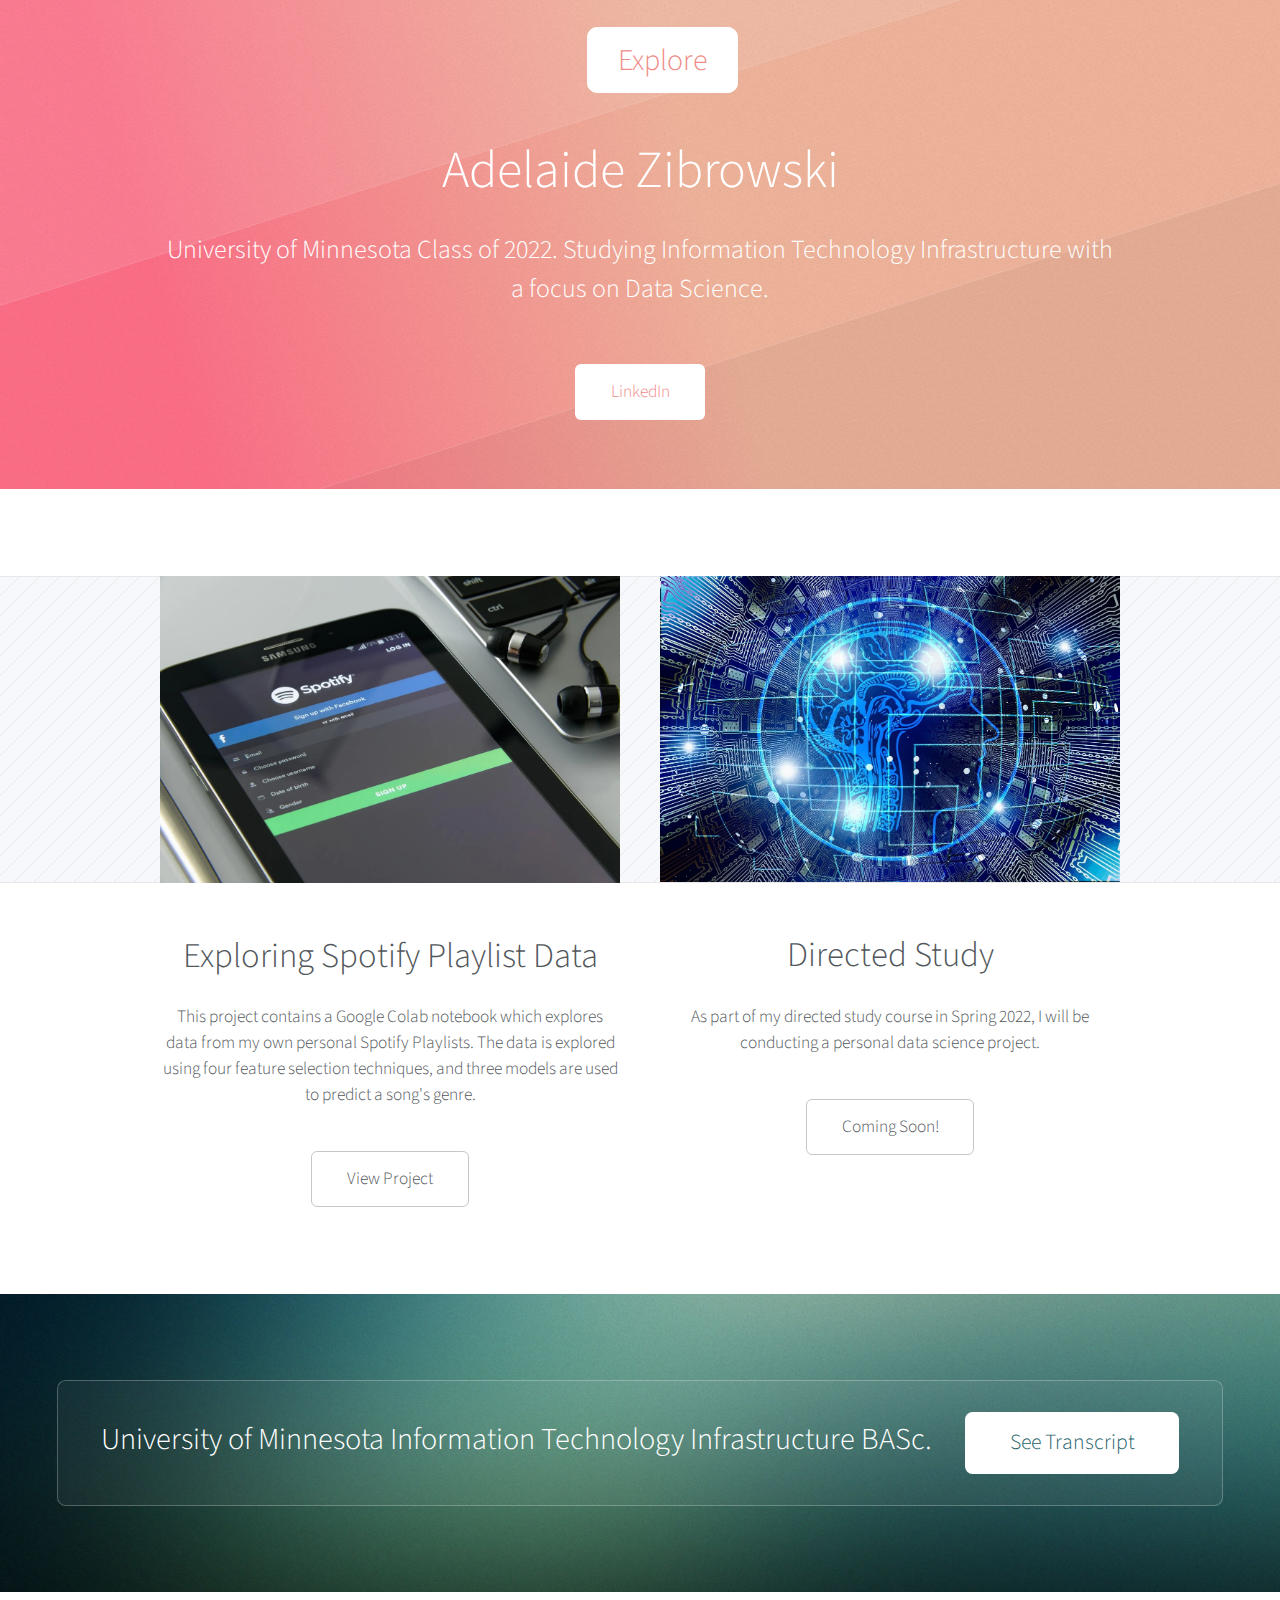
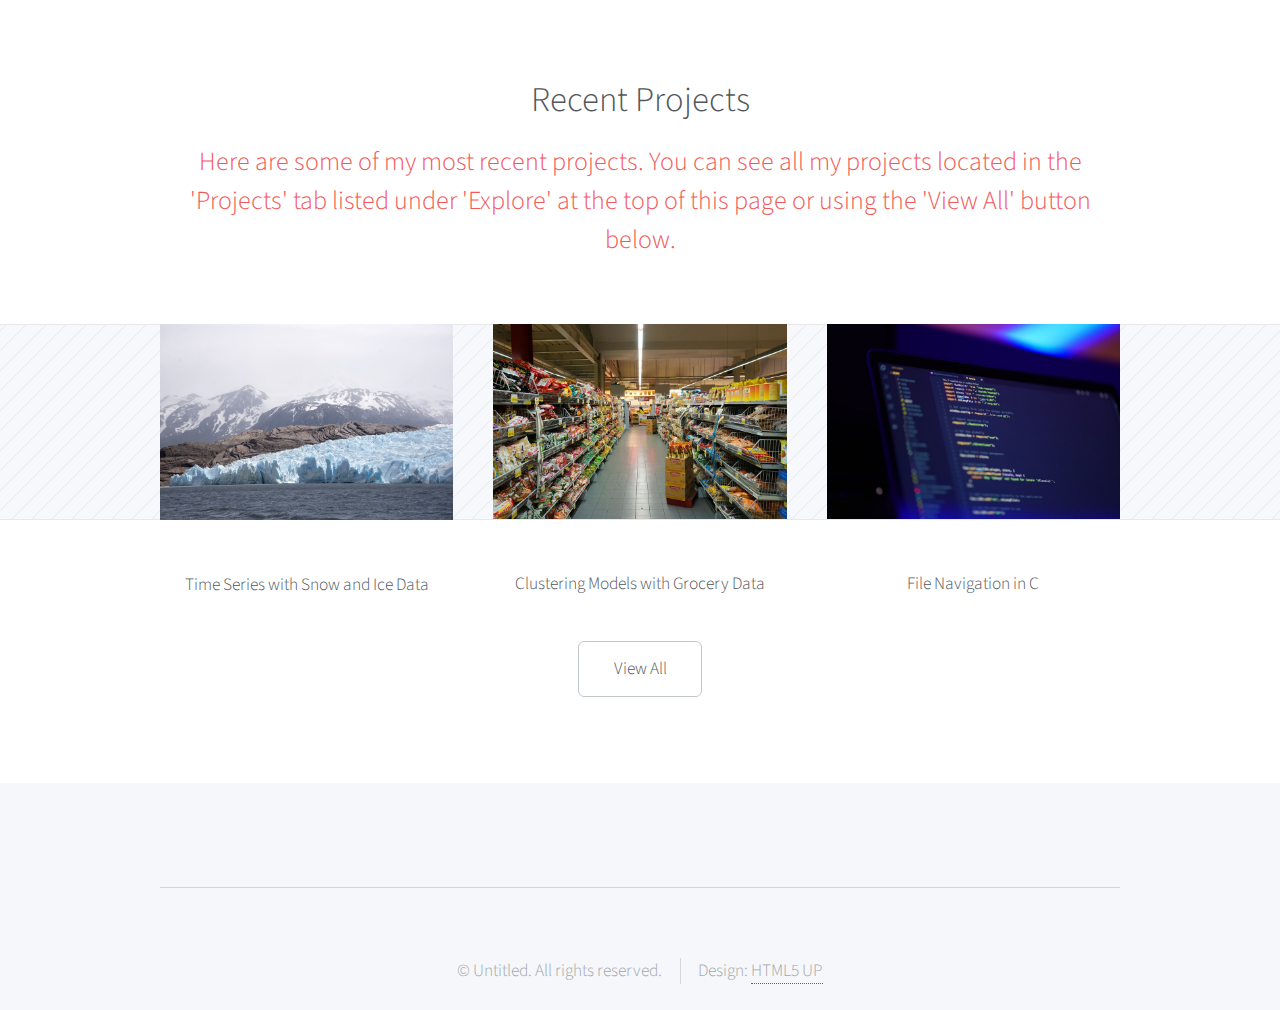
<file: index.html>
<!DOCTYPE HTML>
<!--
	Telephasic by HTML5 UP
	html5up.net | @ajlkn
	Free for personal and commercial use under the CCA 3.0 license (html5up.net/license)
-->
<html>
<!-- Google Tag Manager -->
<script>(function(w,d,s,l,i){w[l]=w[l]||[];w[l].push({'gtm.start':
	new Date().getTime(),event:'gtm.js'});var f=d.getElementsByTagName(s)[0],
	j=d.createElement(s),dl=l!='dataLayer'?'&l='+l:'';j.async=true;j.src=
	'https://www.googletagmanager.com/gtm.js?id='+i+dl;f.parentNode.insertBefore(j,f);
	})(window,document,'script','dataLayer','GTM-5F5N455');</script>
	<!-- End Google Tag Manager -->


	<head>
		<title>Adelaide Zibrowski's Porfolio</title>
		<meta charset="utf-8" />
		<meta name="viewport" content="width=device-width, initial-scale=1, user-scalable=no" />
		<link rel="stylesheet" href="assets/css/main.css" />
	</head>
	<body class="homepage is-preload">
		<div id="page-wrapper">

			<!-- Header -->
				<div id="header-wrapper">
					<div id="header" class="container">
						
						<!-- Nav -->
							<nav id="nav">
								<ul>
									<li>
										<a href="index.html">Explore</a>
										<ul>
											<li><a href= "https://github.com/zibro011/adelaide.github.io/blob/main/pages/Adelaide%20Zibrowski%20Resume%20March%202022.pdf" target= "_blank">Resume</a></li>
											<li>
												<a href="allprojects.html">Projects</a>
												<ul>
													<li><a href="datascience.html">Google Colab Notebooks (Python)</a></li>
													<li><a href="cstuff.html">C & Shell</a></li>
													<li><a href="javastuff.html">Java</a></li>
													<li><a href="pythonstuff.html">Python</a></li>
												</ul>
											</li>

											<li><a href="https://github.com/zibro011/adelaide.github.io/blob/main/pages/unofficial_transcript_2021.pdf" target= "_blank" >Transcript</a></li>
											<li>										</ul>
									</li>
								</ul>
							</nav>

					</div>

					<!-- Hero -->
						<section id="hero" class="container">
							<header>
								<h2>Adelaide Zibrowski</h2>
							</header>
							<p>University of Minnesota Class of 2022. Studying Information Technology Infrastructure with a focus on Data Science.</p>
							<ul class="actions">
								<li><a href="https://www.linkedin.com/in/adelaide-z-470b03143/" target= "_blank" class="button">LinkedIn</a></li>
							</ul>
						</section>

				</div>

			<!-- Features 1 -->
				<div class="wrapper">
					<div class="container">
						<div class="row">
							<section class="col-6 col-12-narrower feature">
								<div class="image-wrapper first">
									<a href="https://github.com/zibro011/DataScience-FinalProject" target= "_blank" class="image featured first"><img src="images/spotify.jpg" alt="" /></a>
								</div>
								<header>
									<h2>Exploring Spotify Playlist Data</h2>
								</header>
								<p>This project contains a Google Colab notebook which explores 
									data from my own personal Spotify Playlists. The data is explored using
									four feature selection techniques, and three models are used to predict a song's genre.
								 <a href=""></a>
								</p>
								<ul class="actions">
									<li><a href="https://github.com/zibro011/DataScience-FinalProject" target= "_blank" class="button">View Project</a></li>
								</ul>
							</section>
							<section class="col-6 col-12-narrower feature">
								<div class="image-wrapper">
									<a href="#" class="image featured"><img src="images/AI.jpg" alt="" /></a>
								</div>
								<header>
									<h2>Directed Study</h2>
								</header>
								<p>As part of my directed study course in Spring 2022, I will be conducting a personal data science project.</p>
								<ul class="actions">
									<li><a href="#" class="button">Coming Soon!</a></li>
								</ul>
							</section>
						</div>
					</div>
				</div>

			<!-- Promo -->
				<div id="promo-wrapper">
					<section id="promo">
						<h2>University of Minnesota Information Technology Infrastructure BASc. </h2>
						<a href="https://github.com/zibro011/adelaide.github.io/blob/main/pages/unofficial_transcript_2021.pdf" target= "_blank" class="button">See Transcript</a>
					</section>
				</div>

			<!-- Features 2 -->
				<div class="wrapper">
					<section class="container">
						<header class="major">
							<h2>Recent Projects</h2>
							<p>Here are some of my most recent projects. You can see all my projects located in the 'Projects' tab listed under 'Explore' at the top of this page or using the 'View All' button below. </p>
						</header>
						<div class="row features">
							<section class="col-4 col-12-narrower feature">
								<div class="image-wrapper first">
									<a href="https://github.com/zibro011/DataScience-Lab10" target = "_blank" class="image featured"><img src="images/ice.jpg" alt="" /></a>
								</div>
								<p>Time Series with Snow and Ice Data </p>
							</section>
							<section class="col-4 col-12-narrower feature">
								<div class="image-wrapper">
									<a href="https://github.com/zibro011/DataScience-Lab9/blob/main/lab9.ipynb" target= "_blank" class="image featured"><img src="images/grocery.jpg" alt="" /></a>
								</div>
								<p>Clustering Models with Grocery Data</p>
							</section>
							<section class="col-4 col-12-narrower feature">
								<div class="image-wrapper">
									<a href="https://github.com/zibro011/OS-Lab-2" target= "_blank" class="image featured"><img src="images/computerscreen.jpg" alt="" /></a>
								</div>
								<p>File Navigation in C</p>
							</section>
						</div>
						<ul class="actions major">
							<li><a href="allprojects.html" class="button">View All</a></li>
						</ul>
					</section>
				</div>

			<!-- Footer -->	
				<div id="copyright" class="container">
					<ul class="menu">
						<li>&copy; Untitled. All rights reserved.</li><li>Design: <a href="http://html5up.net">HTML5 UP</a></li>
					</ul>
				</div>


		<!-- Scripts -->
			<script src="assets/js/jquery.min.js"></script>
			<script src="assets/js/jquery.dropotron.min.js"></script>
			<script src="assets/js/browser.min.js"></script>
			<script src="assets/js/breakpoints.min.js"></script>
			<script src="assets/js/util.js"></script>
			<script src="assets/js/main.js"></script>

	</body>
</html>
</file>
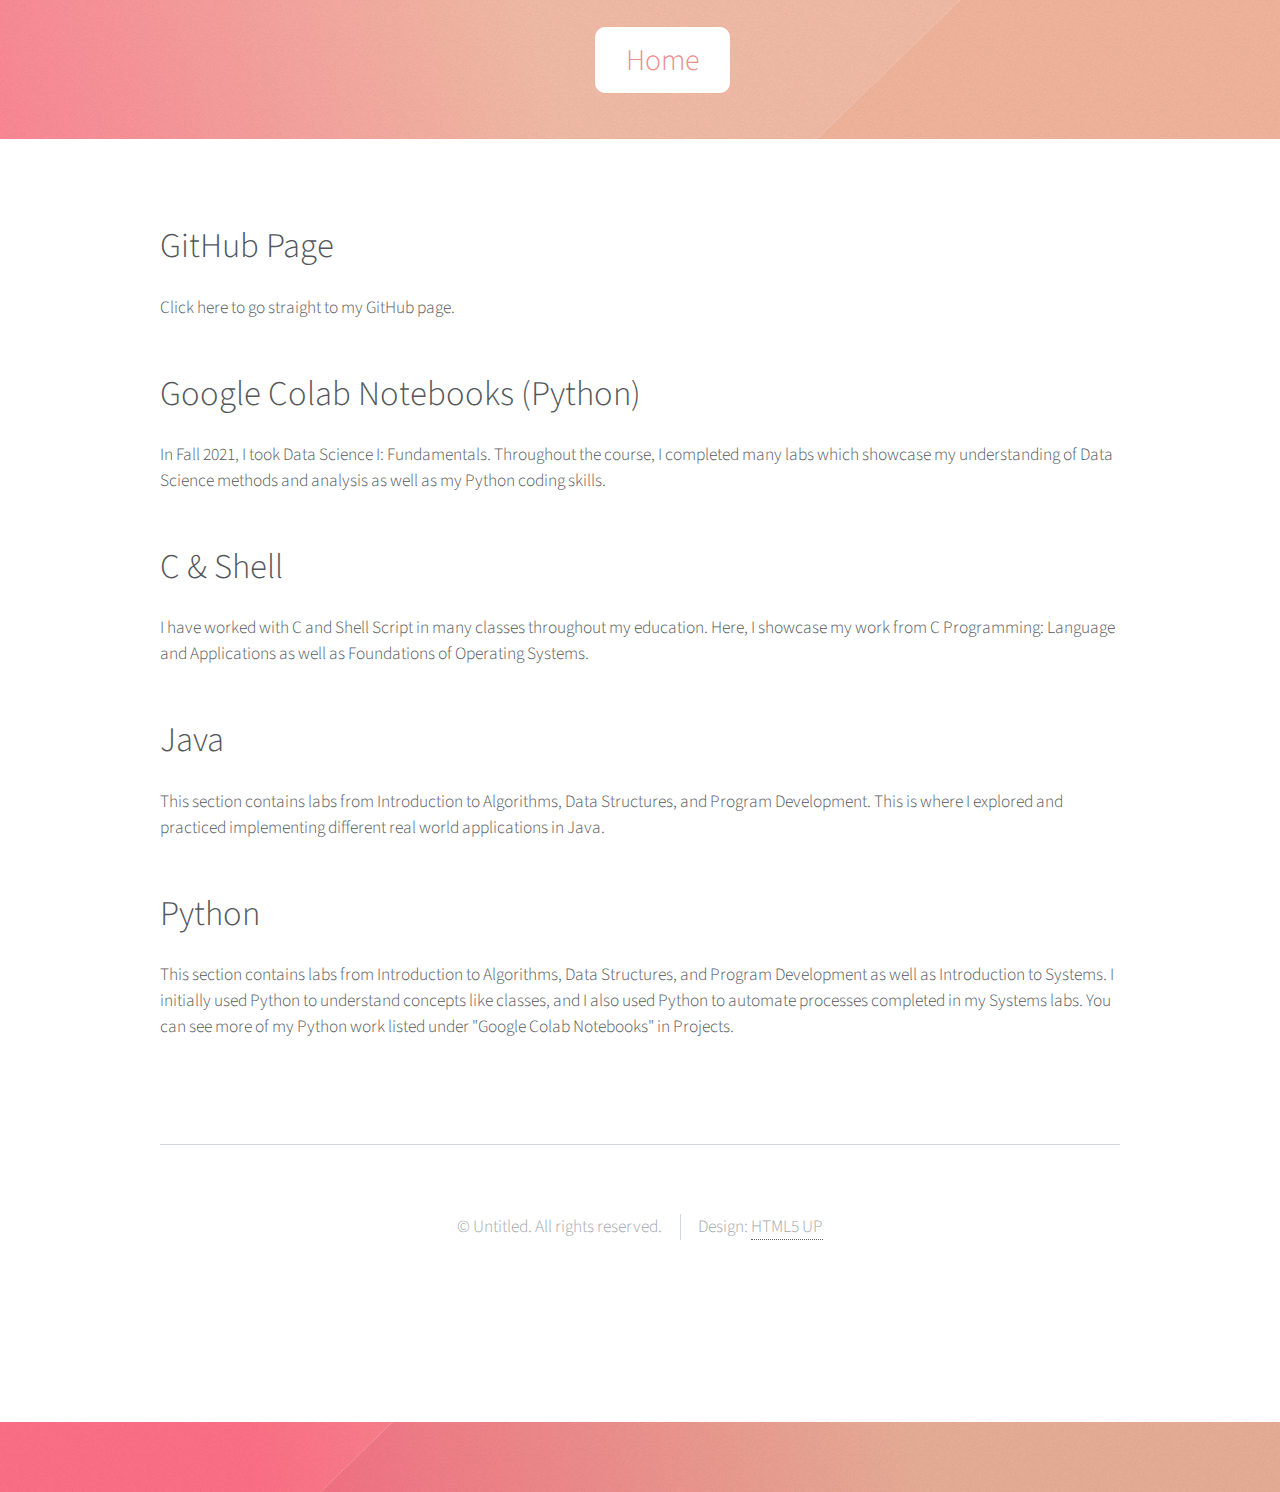
<file: allprojects.html>
<!DOCTYPE HTML>
<!--
	Telephasic by HTML5 UP
	html5up.net | @ajlkn
	Free for personal and commercial use under the CCA 3.0 license (html5up.net/license)
-->
<html>
<!-- Google Tag Manager -->
<script>(function(w,d,s,l,i){w[l]=w[l]||[];w[l].push({'gtm.start':
	new Date().getTime(),event:'gtm.js'});var f=d.getElementsByTagName(s)[0],
	j=d.createElement(s),dl=l!='dataLayer'?'&l='+l:'';j.async=true;j.src=
	'https://www.googletagmanager.com/gtm.js?id='+i+dl;f.parentNode.insertBefore(j,f);
	})(window,document,'script','dataLayer','GTM-5F5N455');</script>
	<!-- End Google Tag Manager -->
</script>


	<head>
		<title>All Projects</title>
		<meta charset="utf-8" />
		<meta name="viewport" content="width=device-width, initial-scale=1, user-scalable=no" />
		<link rel="stylesheet" href="assets/css/main.css" />
	</head>
	<body class="homepage is-preload">
		<div id="page-wrapper">

			<!-- Header -->
			<div id="header-wrapper">
				<div id="header" class="container">
					<!-- Nav -->
					<nav id="nav">
						<ul>
							<li>
								<a href="index.html">Home</a>
								<ul>
									<li><a href= "https://github.com/zibro011/adelaide.github.io/blob/main/pages/Adelaide%20Zibrowski%20Resume%20March%202022.pdf" target= "_blank">Resume</a></li>
									<li>
										<a href="allprojects.html">Projects</a>
										<ul>
											<li><a href="datascience.html">Google Colab Notebooks (Python)</a></li>
											<li><a href="cstuff.html">C & Shell</a></li>
											<li><a href="javastuff.html">Java</a></li>
											<li><a href="pythonstuff.html">Python</a></li>
										</ul>
									</li>

									<li><a href="https://github.com/zibro011/adelaide.github.io/blob/main/pages/unofficial_transcript_2021.pdf" target= "_blank" >Transcript</a></li>
									<li>										</ul>
							</li>
						</ul>
					</nav>

				</div>

			<!-- Main -->
            <div class="wrapper">
                <div class="container" id="main">

                    <!-- Content -->
					<article id="content">
						<header>
							<a href="https://github.com/zibro011" target= "_blank"><h2>GitHub Page</h2></a>
						</header>
						<a href="https://github.com/zibro011" target= "_blank"><p>Click here to go straight to my GitHub page.</p></a>
					</article>
                        <article id="content">
                            <header>
                                <a href="datascience.html"><h2>Google Colab Notebooks (Python)</h2></a>
                            </header>
                            <p>In Fall 2021, I took Data Science I: Fundamentals. Throughout the course, I completed many labs which showcase my understanding of Data Science methods and analysis as well as my Python coding skills. </p>
                        </article>
						<article id="content">
                            <header>
                                <a href="cstuff.html"><h2>C & Shell</h2></a>
                            </header>
                            <p>I have worked with C and Shell Script in many classes throughout my education. Here, I showcase my work from C Programming: Language and Applications as well as Foundations of Operating Systems. </p>
                        </article>
						<article id="content">
                            <header>
                                <a href="javastuff.html"><h2>Java</h2></a>
                            </header>
                            <p>This section contains labs from Introduction to Algorithms, Data Structures, and Program Development. This is where I explored and practiced implementing different real world applications in Java.</p>
                        </article>
						<article id="content">
                            <header>
                                <a href="pythonstuff.html"><h2>Python</h2></a>
                            </header>
                            <p>This section contains labs from Introduction to Algorithms, Data Structures, and Program Development as well as Introduction to Systems. I initially used Python to understand concepts like classes, and I also used Python to automate processes completed in my Systems labs. You can see more of my Python work listed under "Google Colab Notebooks" in Projects. </p>
                        </article>
			<!-- Footer -->
			<div id="copyright" class="container">
				<ul class="menu">
					<li>&copy; Untitled. All rights reserved.</li><li>Design: <a href="http://html5up.net">HTML5 UP</a></li>
				</ul>
			</div>

		<!-- Scripts -->
			<script src="assets/js/jquery.min.js"></script>
			<script src="assets/js/jquery.dropotron.min.js"></script>
			<script src="assets/js/browser.min.js"></script>
			<script src="assets/js/breakpoints.min.js"></script>
			<script src="assets/js/util.js"></script>
			<script src="assets/js/main.js"></script>

	</body>
</html>
</file>
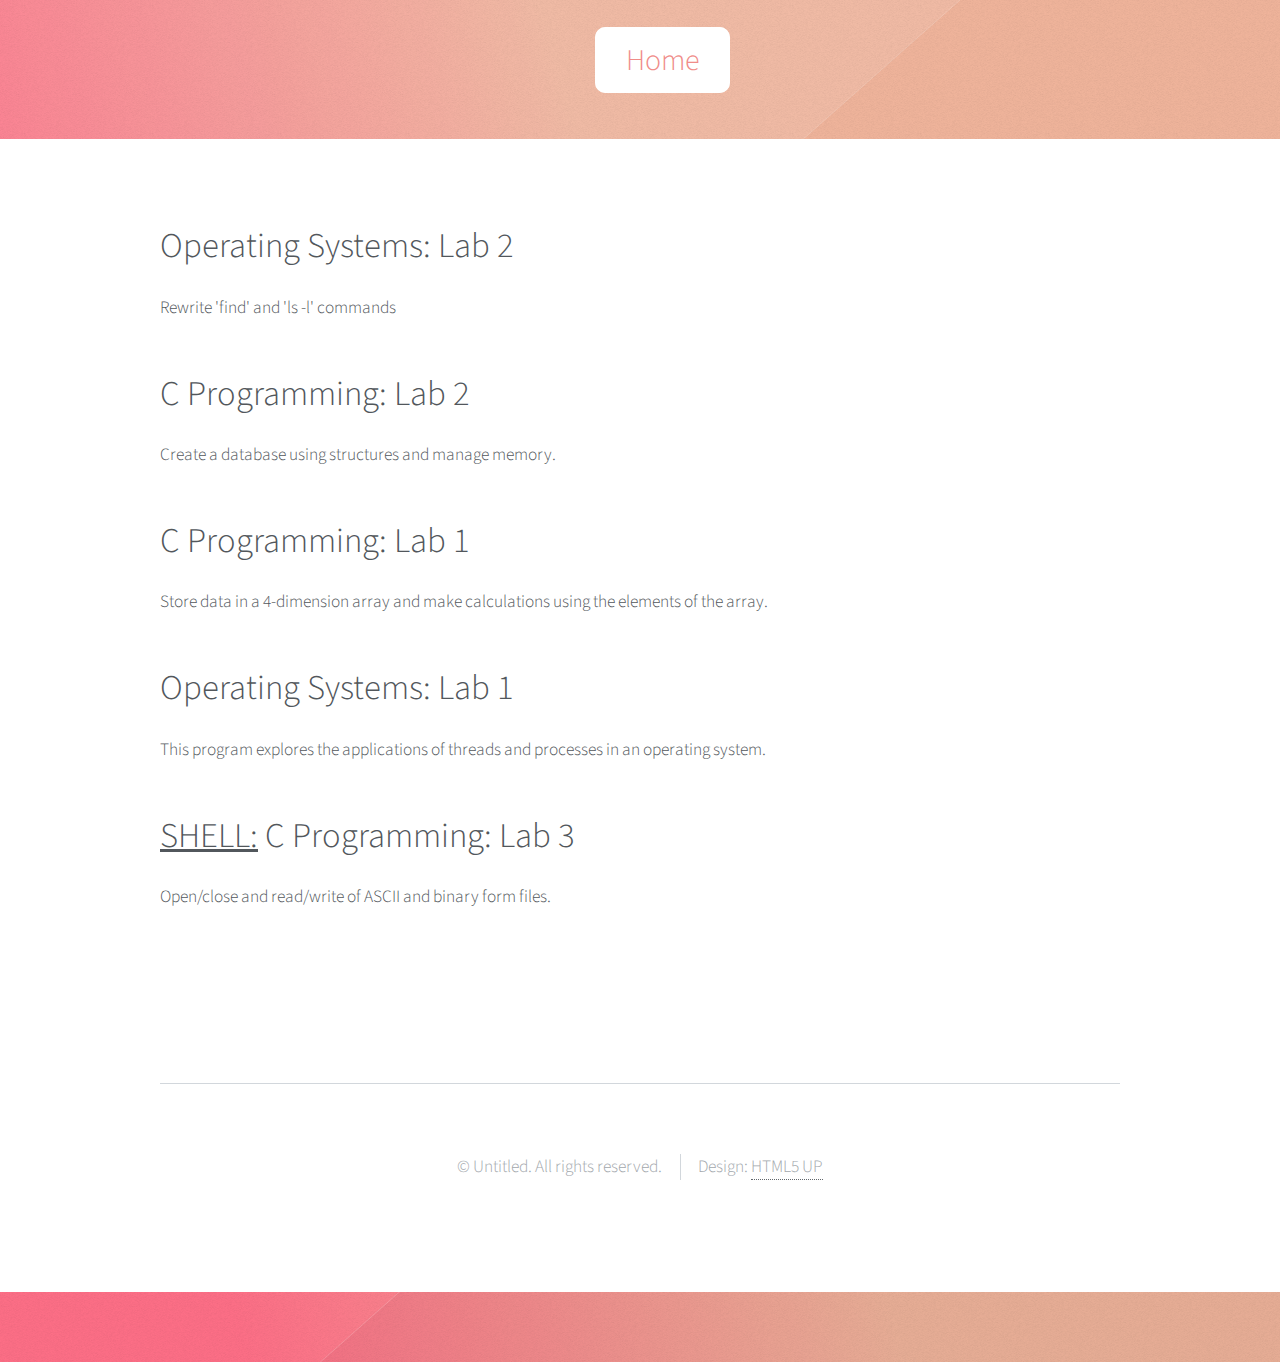
<file: cstuff.html>
<!DOCTYPE HTML>
<!--
	Telephasic by HTML5 UP
	html5up.net | @ajlkn
	Free for personal and commercial use under the CCA 3.0 license (html5up.net/license)
-->
<html>
<!-- Google Tag Manager -->
<script>(function(w,d,s,l,i){w[l]=w[l]||[];w[l].push({'gtm.start':
	new Date().getTime(),event:'gtm.js'});var f=d.getElementsByTagName(s)[0],
	j=d.createElement(s),dl=l!='dataLayer'?'&l='+l:'';j.async=true;j.src=
	'https://www.googletagmanager.com/gtm.js?id='+i+dl;f.parentNode.insertBefore(j,f);
	})(window,document,'script','dataLayer','GTM-5F5N455');</script>
	<!-- End Google Tag Manager -->


	<head>
		<title>C & Shell Projects</title>
		<meta charset="utf-8" />
		<meta name="viewport" content="width=device-width, initial-scale=1, user-scalable=no" />
		<link rel="stylesheet" href="assets/css/main.css" />
	</head>
	<body class="homepage is-preload">
		<div id="page-wrapper">

				<!-- Header -->
				<div id="header-wrapper">
					<div id="header" class="container">
						<!-- Nav -->
						<nav id="nav">
							<ul>
								<li>
									<a href="index.html">Home</a>
									<ul>
										<li><a href= "https://github.com/zibro011/adelaide.github.io/blob/main/pages/Adelaide%20Zibrowski%20Resume%20March%202022.pdf" target= "_blank">Resume</a></li>
										<li>
											<a href="allprojects.html">Projects</a>
											<ul>
												<li><a href="datascience.html">Google Colab Notebooks (Python)</a></li>
												<li><a href="cstuff.html">C & Shell</a></li>
												<li><a href="javastuff.html">Java</a></li>
												<li><a href="pythonstuff.html">Python</a></li>
											</ul>
										</li>

										<li><a href="https://github.com/zibro011/adelaide.github.io/blob/main/pages/unofficial_transcript_2021.pdf" target= "_blank" >Transcript</a></li>
										<li>										</ul>
								</li>
							</ul>
						</nav>

					</div>


			<!-- Main -->
            <div class="wrapper">
                <div class="container" id="main">

                    <!-- Content -->
					<article id="content">
						<header>
							<a href="https://github.com/zibro011/OS-Lab-2 "target= "_blank"><h2>Operating Systems: Lab 2</h2></a>
						</header>
						<p>Rewrite 'find' and 'ls -l' commands</p>
					</article>
					<article id="content">
						<header>
							<a href="https://github.com/zibro011/INET3101-Lab2"target= "_blank"><h2>C Programming: Lab 2</h2></a>
						</header>
						<p>Create a database using structures and manage memory.</p>
					</article>
					<article id="content">
						<header>
							<a href="https://github.com/zibro011/INET3101-Lab1"target= "_blank"><h2>C Programming: Lab 1</h2></a>
						</header>
						<p>Store data in a 4-dimension array and make calculations using the elements of the array.</p>
					</article>
					<article id="content">
						<header>
							<a href="https://github.com/zibro011/OS-Lab-1"target= "_blank"><h2>Operating Systems: Lab 1</h2></a>
						</header>
						<p>This program explores the applications of threads and processes in an operating system.</p>
					</article>
					<article id="content">
						<header>
							<a href="https://github.com/zibro011/INET3101-Lab3 "target= "_blank"><h2><u>SHELL:</u> C Programming: Lab 3</h2></a>
						</header>
						<p>Open/close and read/write of ASCII and binary form files.</p>
					</article>

				</div>

			<!-- Footer -->
			<div id="copyright" class="container">
				<ul class="menu">
					<li>&copy; Untitled. All rights reserved.</li><li>Design: <a href="http://html5up.net">HTML5 UP</a></li>
				</ul>
			</div>

		<!-- Scripts -->
			<script src="assets/js/jquery.min.js"></script>
			<script src="assets/js/jquery.dropotron.min.js"></script>
			<script src="assets/js/browser.min.js"></script>
			<script src="assets/js/breakpoints.min.js"></script>
			<script src="assets/js/util.js"></script>
			<script src="assets/js/main.js"></script>

	</body>
</html>
</file>
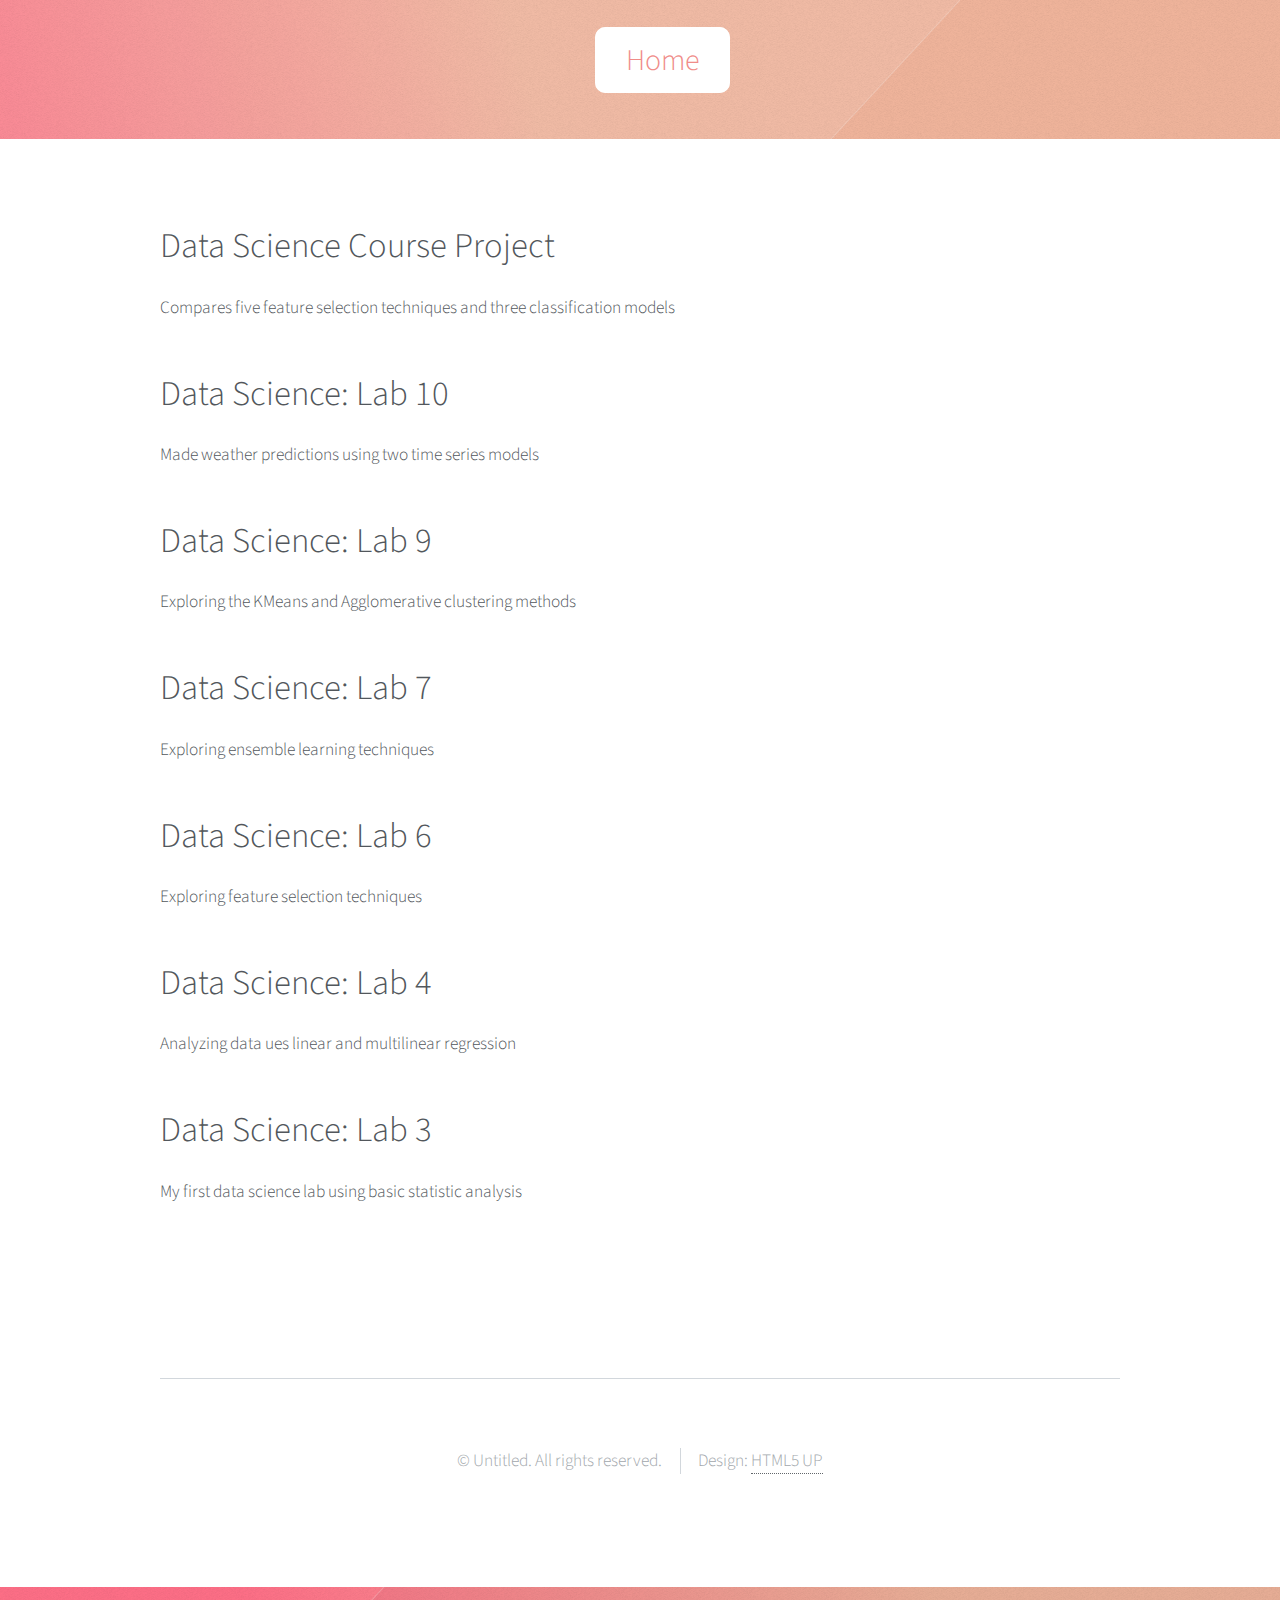
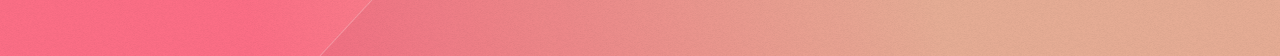
<file: datascience.html>
<!DOCTYPE HTML>
<!--
	Telephasic by HTML5 UP
	html5up.net | @ajlkn
	Free for personal and commercial use under the CCA 3.0 license (html5up.net/license)
-->
<html>
<!-- Google Tag Manager -->
<script>(function(w,d,s,l,i){w[l]=w[l]||[];w[l].push({'gtm.start':
	new Date().getTime(),event:'gtm.js'});var f=d.getElementsByTagName(s)[0],
	j=d.createElement(s),dl=l!='dataLayer'?'&l='+l:'';j.async=true;j.src=
	'https://www.googletagmanager.com/gtm.js?id='+i+dl;f.parentNode.insertBefore(j,f);
	})(window,document,'script','dataLayer','GTM-5F5N455');</script>
	<!-- End Google Tag Manager -->


	<head>
		<title>Data Science Projects</title>
		<meta charset="utf-8" />
		<meta name="viewport" content="width=device-width, initial-scale=1, user-scalable=no" />
		<link rel="stylesheet" href="assets/css/main.css" />
	</head>
	<body class="homepage is-preload">
		<div id="page-wrapper">

			<!-- Header -->
			<div id="header-wrapper">
				<div id="header" class="container">
					<!-- Nav -->
					<nav id="nav">
						<ul>
							<li>
								<a href="index.html">Home</a>
								<ul>
									<li><a href= "https://github.com/zibro011/adelaide.github.io/blob/main/pages/Adelaide%20Zibrowski%20Resume%20March%202022.pdf" target= "_blank">Resume</a></li>
									<li>
										<a href="allprojects.html">Projects</a>
										<ul>
											<li><a href="datascience.html">Google Colab Notebooks (Python)</a></li>
											<li><a href="cstuff.html">C & Shell</a></li>
											<li><a href="javastuff.html">Java</a></li>
											<li><a href="pythonstuff.html">Python</a></li>
										</ul>
									</li>

									<li><a href="https://github.com/zibro011/adelaide.github.io/blob/main/pages/unofficial_transcript_2021.pdf" target= "_blank" >Transcript</a></li>
									<li>										</ul>
							</li>
						</ul>
					</nav>

				</div>

			<!-- Main -->
            <div class="wrapper">
                <div class="container" id="main">

                    <!-- Content -->
					<article id="content">
						<header>
							<a href="https://github.com/zibro011/DataScience-FinalProject"target= "_blank"><h2>Data Science Course Project</h2></a>
						</header>
						<p>Compares five feature selection techniques and three classification models </p>
					</article>
					<article id="content">
						<header>
							<a href="https://github.com/zibro011/DataScience-Lab10 "target= "_blank"><h2>Data Science: Lab 10</h2></a>
						</header>
						<p>Made weather predictions using two time series models</p>
					</article>
					<article id="content">
						<header>
							<a href="https://github.com/zibro011/DataScience-Lab9 "target= "_blank"><h2>Data Science: Lab 9</h2></a>
						</header>
						<p>Exploring the KMeans and Agglomerative clustering methods</p>
					</article>
					<article id="content">
						<header>
							<a href="https://github.com/zibro011/DataScience-Lab7 "target= "_blank"><h2>Data Science: Lab 7</h2></a>
						</header>
						<p>Exploring ensemble learning techniques</p>
					</article>
					<article id="content">
						<header>
							<a href="https://github.com/zibro011/DataScience-Lab6  "target= "_blank"><h2>Data Science: Lab 6</h2></a>
						</header>
						<p>Exploring feature selection techniques</p>
					</article>
					<article id="content">
						<header>
							<a href="https://github.com/zibro011/DataScience-Lab4 "target= "_blank"><h2>Data Science: Lab 4</h2></a>
						</header>
						<p>Analyzing data ues linear and multilinear regression</p>
					</article>
					<article id="content">
						<header>
							<a href="https://github.com/zibro011/DataScience-Lab3  "target= "_blank"><h2>Data Science: Lab 3</h2></a>
						</header>
						<p>My first data science lab using basic statistic analysis</p>
					</article>
				</div>

			<!-- Footer -->
			<div id="copyright" class="container">
				<ul class="menu">
					<li>&copy; Untitled. All rights reserved.</li><li>Design: <a href="http://html5up.net">HTML5 UP</a></li>
				</ul>
			</div>

		<!-- Scripts -->
			<script src="assets/js/jquery.min.js"></script>
			<script src="assets/js/jquery.dropotron.min.js"></script>
			<script src="assets/js/browser.min.js"></script>
			<script src="assets/js/breakpoints.min.js"></script>
			<script src="assets/js/util.js"></script>
			<script src="assets/js/main.js"></script>

	</body>
</html>
</file>
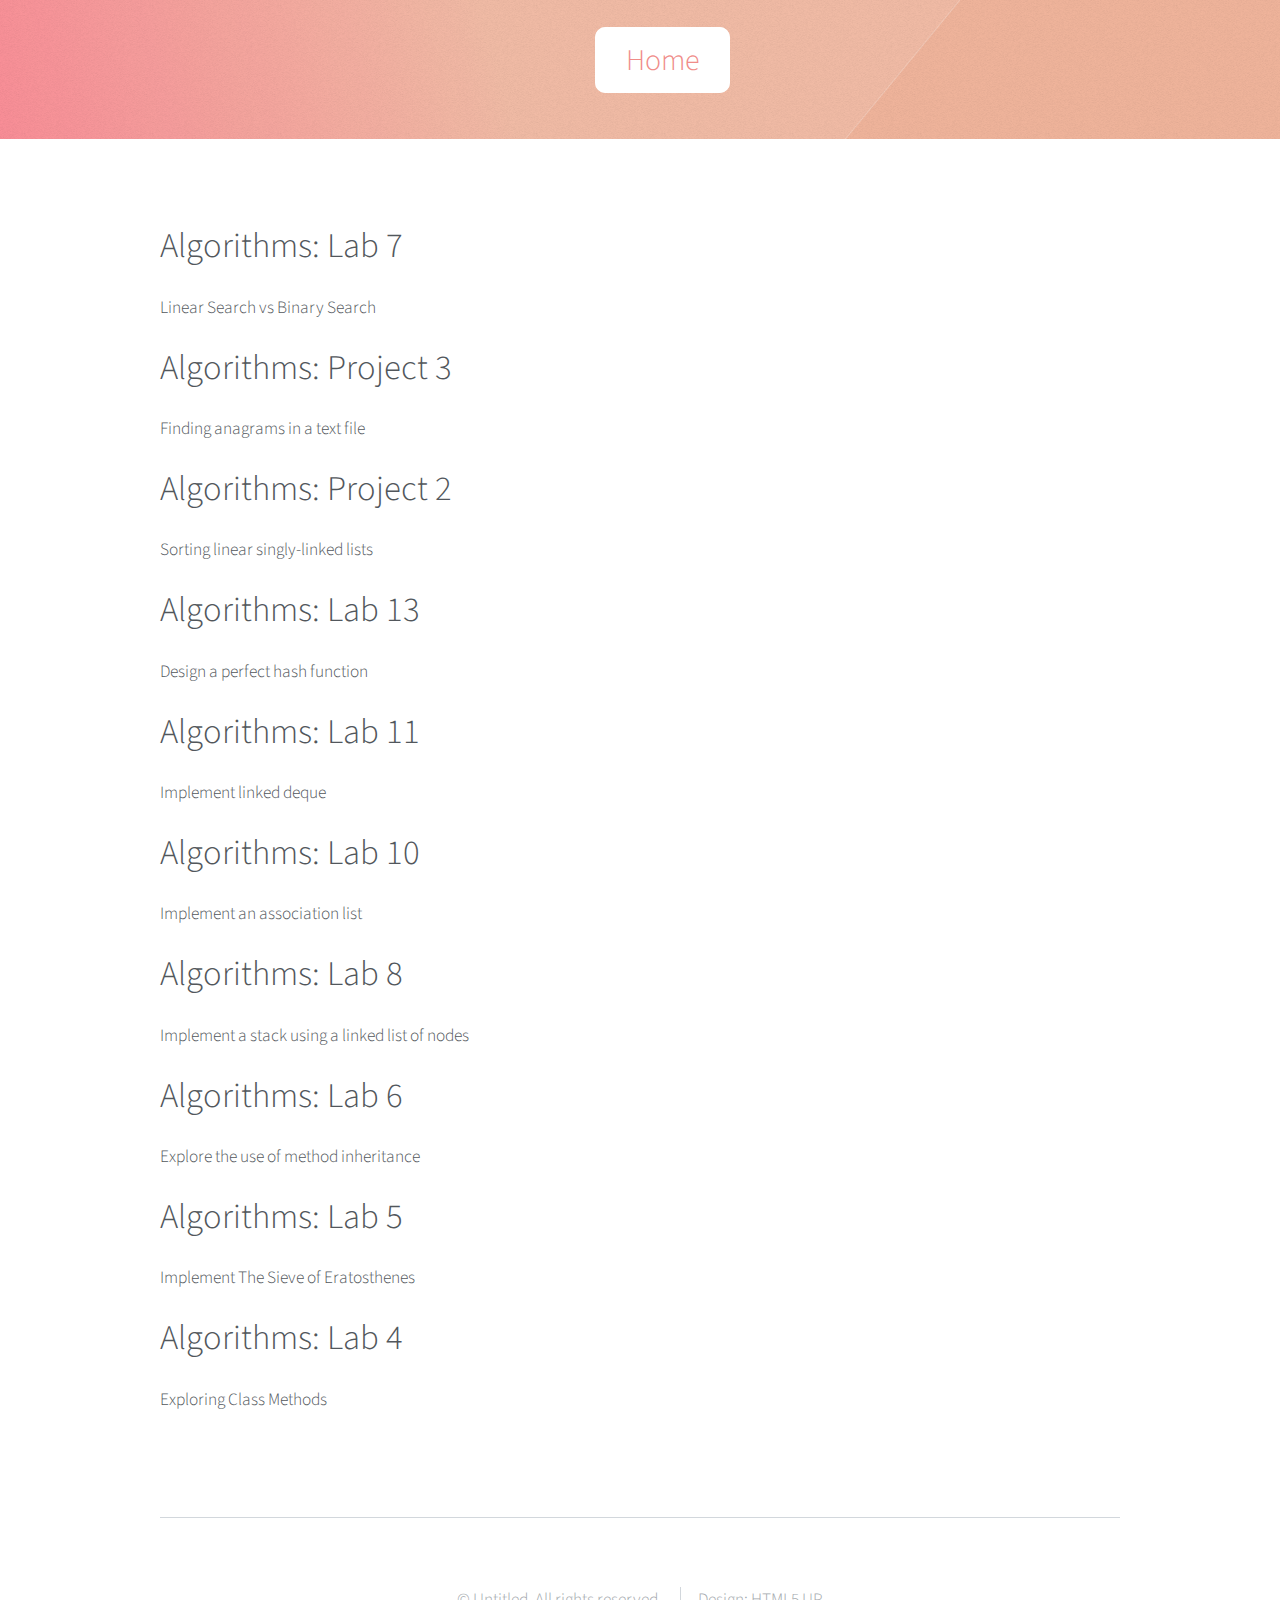
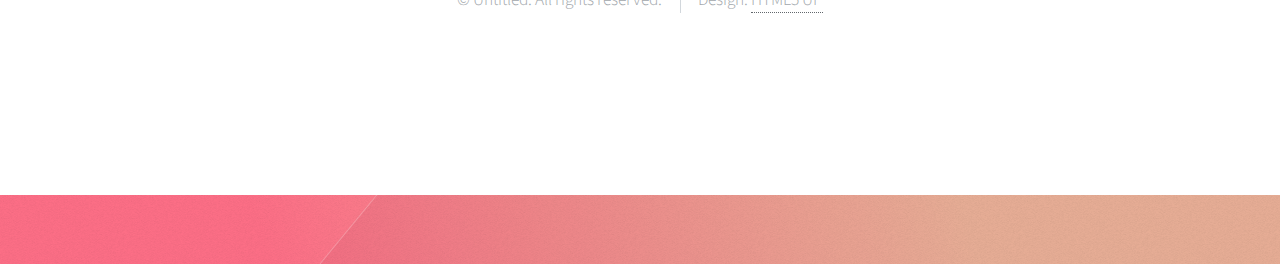
<file: javastuff.html>
<!DOCTYPE HTML>
<!--
	Telephasic by HTML5 UP
	html5up.net | @ajlkn
	Free for personal and commercial use under the CCA 3.0 license (html5up.net/license)
-->
<html>
<!-- Google Tag Manager -->
<script>(function(w,d,s,l,i){w[l]=w[l]||[];w[l].push({'gtm.start':
	new Date().getTime(),event:'gtm.js'});var f=d.getElementsByTagName(s)[0],
	j=d.createElement(s),dl=l!='dataLayer'?'&l='+l:'';j.async=true;j.src=
	'https://www.googletagmanager.com/gtm.js?id='+i+dl;f.parentNode.insertBefore(j,f);
	})(window,document,'script','dataLayer','GTM-5F5N455');</script>
	<!-- End Google Tag Manager -->


	<head>
		<title>Java Projects</title>
		<meta charset="utf-8" />
		<meta name="viewport" content="width=device-width, initial-scale=1, user-scalable=no" />
		<link rel="stylesheet" href="assets/css/main.css" />
	</head>
	<body class="homepage is-preload">
		<div id="page-wrapper">

				<!-- Header -->
				<div id="header-wrapper">
					<div id="header" class="container">
						<!-- Nav -->
						<nav id="nav">
							<ul>
								<li>
									<a href="index.html">Home</a>
									<ul>
										<li><a href= "https://github.com/zibro011/adelaide.github.io/blob/main/pages/Adelaide%20Zibrowski%20Resume%20March%202022.pdf" target= "_blank">Resume</a></li>
										<li>
											<a href="allprojects.html">Projects</a>
											<ul>
												<li><a href="datascience.html">Google Colab Notebooks (Python)</a></li>
												<li><a href="cstuff.html">C & Shell</a></li>
												<li><a href="javastuff.html">Java</a></li>
												<li><a href="pythonstuff.html">Python</a></li>
											</ul>
										</li>

										<li><a href="https://github.com/zibro011/adelaide.github.io/blob/main/pages/unofficial_transcript_2021.pdf" target= "_blank" >Transcript</a></li>
										<li>										</ul>
								</li>
							</ul>
						</nav>

					</div>


			<!-- Main -->
            <div class="wrapper">
                <div class="container" id="main">

                    <!-- Content -->
					<article id="content">
						<header>
							<a href="https://github.com/zibro011/CSCI1913-Lab7"target= "_blank"><h2>Algorithms: Lab 7</h2></a>
						</header>
						<p>Linear Search vs Binary Search</p>
						<article id="content">
                            <header>
                                <a href="https://github.com/zibro011/CSCI1913-Project3"target= "_blank"><h2>Algorithms: Project 3</h2></a>
                            </header>
                            <p>Finding anagrams in a text file</p>
							<article id="content">
								<header>
									<a href="https://github.com/zibro011/CSCI1913-Project2"target= "_blank"><h2>Algorithms: Project 2</h2></a>
								</header>
								<p>Sorting linear singly-linked lists</p>
								<article id="content">
									<header>
										<a href="https://github.com/zibro011/CSCI1913-Lab13"target= "_blank"><h2>Algorithms: Lab 13</h2></a>
									</header>
									<p>Design a perfect hash function</p>
									<article id="content">
										<header>
											<a href="https://github.com/zibro011/CSCI1913-Lab11"target= "_blank"><h2>Algorithms: Lab 11</h2></a>
										</header>
										<p>Implement linked deque</p>
										<article id="content">
											<header>
												<a href="https://github.com/zibro011/CSCI1913-Lab10"target= "_blank"><h2>Algorithms: Lab 10</h2></a>
											</header>
											<p>Implement an association list</p>
											<article id="content">
												<header>
													<a href="https://github.com/zibro011/CSCI1913-Lab8"target= "_blank"><h2>Algorithms: Lab 8</h2></a>
												</header>
												<p>Implement a stack using a linked list of nodes</p>
												<article id="content">
													<header>
														<a href="https://github.com/zibro011/CSCI1913-Lab6"target= "_blank"><h2>Algorithms: Lab 6</h2></a>
													</header>
													<p>Explore the use of method inheritance</p>
													<article id="content">
														<header>
															<a href="https://github.com/zibro011/CSCI1913-Lab5"target= "_blank"><h2>Algorithms: Lab 5</h2></a>
														</header>
														<p>Implement The Sieve of Eratosthenes</p>
														<article id="content">
															<header>
																<a href="https://github.com/zibro011/CSCI1913-Lab4"target= "_blank"><h2>Algorithms: Lab 4</h2></a>
															</header>
															<p>Exploring Class Methods</p>
			<!-- Footer -->
			<div id="copyright" class="container">
				<ul class="menu">
					<li>&copy; Untitled. All rights reserved.</li><li>Design: <a href="http://html5up.net">HTML5 UP</a></li>
				</ul>
			</div>
		<!-- Scripts -->
			<script src="assets/js/jquery.min.js"></script>
			<script src="assets/js/jquery.dropotron.min.js"></script>
			<script src="assets/js/browser.min.js"></script>
			<script src="assets/js/breakpoints.min.js"></script>
			<script src="assets/js/util.js"></script>
			<script src="assets/js/main.js"></script>

	</body>
</html>
</file>
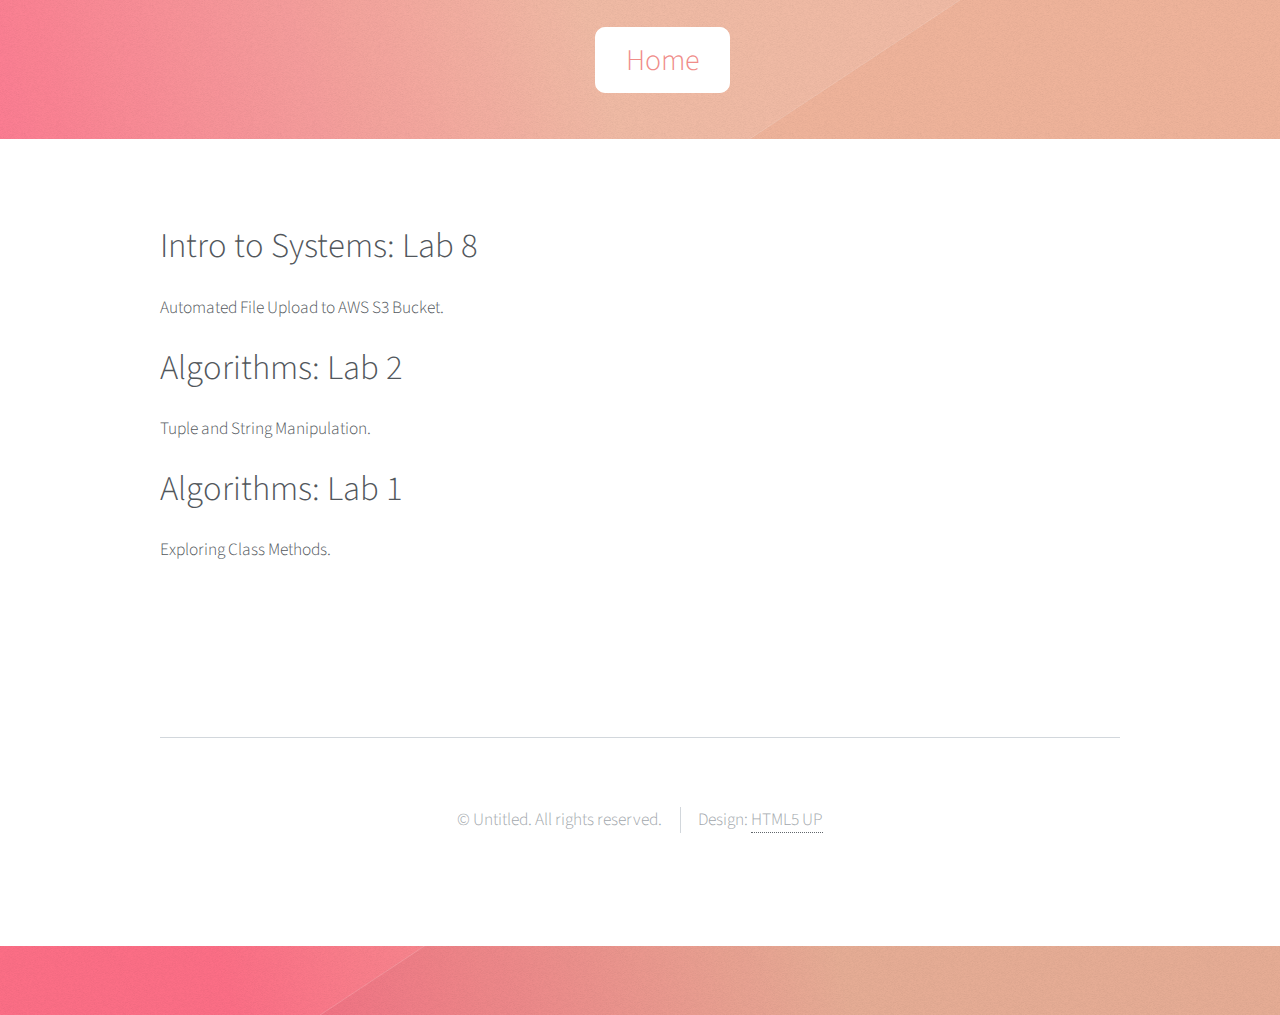
<file: pythonstuff.html>
<!DOCTYPE HTML>
<!--
	Telephasic by HTML5 UP
	html5up.net | @ajlkn
	Free for personal and commercial use under the CCA 3.0 license (html5up.net/license)
-->
<html>
<!-- Google Tag Manager -->
<script>(function(w,d,s,l,i){w[l]=w[l]||[];w[l].push({'gtm.start':
	new Date().getTime(),event:'gtm.js'});var f=d.getElementsByTagName(s)[0],
	j=d.createElement(s),dl=l!='dataLayer'?'&l='+l:'';j.async=true;j.src=
	'https://www.googletagmanager.com/gtm.js?id='+i+dl;f.parentNode.insertBefore(j,f);
	})(window,document,'script','dataLayer','GTM-5F5N455');</script>
	<!-- End Google Tag Manager -->

	<head>
		<title>Python Projects</title>
		<meta charset="utf-8" />
		<meta name="viewport" content="width=device-width, initial-scale=1, user-scalable=no" />
		<link rel="stylesheet" href="assets/css/main.css" />
	</head>
	<body class="homepage is-preload">
		<div id="page-wrapper">

				<!-- Header -->
				<div id="header-wrapper">
					<div id="header" class="container">
						<!-- Nav -->
						<nav id="nav">
							<ul>
								<li>
									<a href="index.html">Home</a>
									<ul>
										<li><a href= "https://github.com/zibro011/adelaide.github.io/blob/main/pages/Adelaide%20Zibrowski%20Resume%20March%202022.pdf" target= "_blank">Resume</a></li>
										<li>
											<a href="allprojects.html">Projects</a>
											<ul>
												<li><a href="datascience.html">Google Colab Notebooks (Python)</a></li>
												<li><a href="cstuff.html">C & Shell</a></li>
												<li><a href="javastuff.html">Java</a></li>
												<li><a href="pythonstuff.html">Python</a></li>
											</ul>
										</li>

										<li><a href="https://github.com/zibro011/adelaide.github.io/blob/main/pages/unofficial_transcript_2021.pdf" target= "_blank" >Transcript</a></li>
										<li>										</ul>
								</li>
							</ul>
						</nav>

					</div>


			<!-- Main -->
            <div class="wrapper">
                <div class="container" id="main">

                    <!-- Content -->
					<article id="content">
						<header>
							<a href="https://github.com/zibro011/Systems-Lab8"target= "_blank"><h2>Intro to Systems: Lab 8</h2></a>
						</header>
						<p>Automated File Upload to AWS S3 Bucket.</p>
						<article id="content">
                            <header>
                                <a href="https://github.com/zibro011/CSCI1913-Lab2"target= "_blank"><h2>Algorithms: Lab 2</h2></a>
                            </header>
                            <p>Tuple and String Manipulation.</p>
							<article id="content">
								<header>
									<a href="https://github.com/zibro011/CSCI1913-Lab1"target= "_blank"><h2>Algorithms: Lab 1</h2></a>
								</header>
								<p>Exploring Class Methods.</p>

				</div>

			<!-- Footer -->
			<div id="copyright" class="container">
				<ul class="menu">
					<li>&copy; Untitled. All rights reserved.</li><li>Design: <a href="http://html5up.net">HTML5 UP</a></li>
				</ul>
			</div>

		<!-- Scripts -->
			<script src="assets/js/jquery.min.js"></script>
			<script src="assets/js/jquery.dropotron.min.js"></script>
			<script src="assets/js/browser.min.js"></script>
			<script src="assets/js/breakpoints.min.js"></script>
			<script src="assets/js/util.js"></script>
			<script src="assets/js/main.js"></script>

	</body>
</html>
</file>
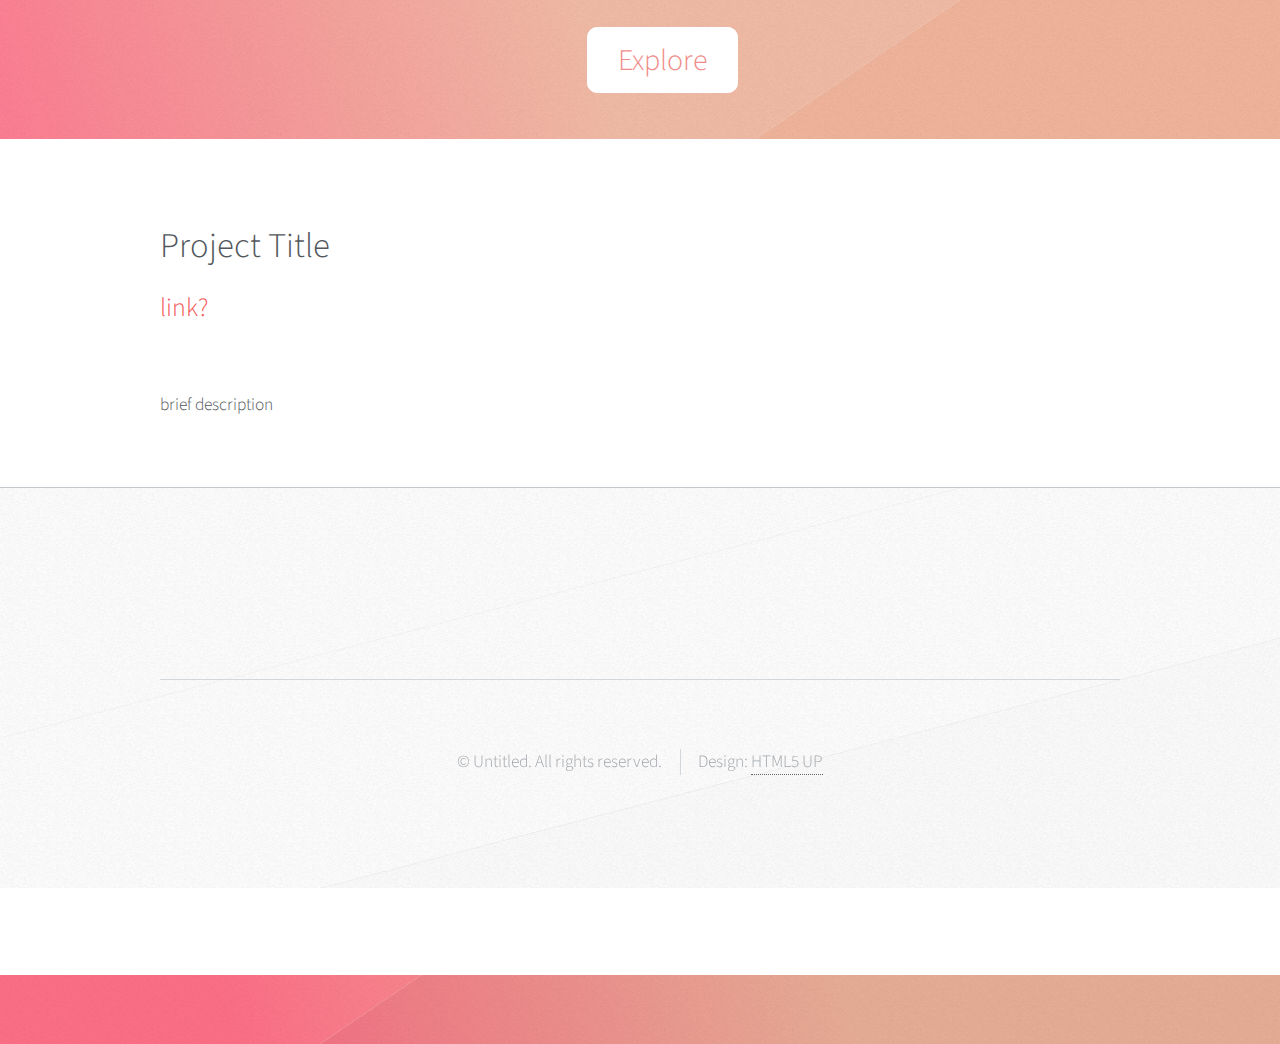
<file: shellstuff.html>
<!DOCTYPE HTML>
<!--
	Telephasic by HTML5 UP
	html5up.net | @ajlkn
	Free for personal and commercial use under the CCA 3.0 license (html5up.net/license)
-->
<html>
	<head>
		<title>Shell Projects</title>
		<meta charset="utf-8" />
		<meta name="viewport" content="width=device-width, initial-scale=1, user-scalable=no" />
		<link rel="stylesheet" href="assets/css/main.css" />
	</head>
	<body class="homepage is-preload">
		<div id="page-wrapper">

			<!-- Header -->
				<div id="header-wrapper">
					<div id="header" class="container">

						<!-- Nav -->
							<nav id="nav">
								<ul>
									<li>
										<a href="#">Explore</a>
										<ul>
											<a href="index.html">Home</a>
											<li><a href="resume.html">Resume</a></li>
											<li>
												<a href="#">Projects</a>
												<ul>
													<li><a href="datascience.html">Data Science (Python)</a></li>
													<li><a href="shellstuff.html">Shell Scripting (C)</a></li>
												</ul>
											</li>
										</ul>
									</li>
								</ul>
							</nav>

					</div>

			<!-- Main -->
            <div class="wrapper">
                <div class="container" id="main">

                    <!-- Content -->
                        <article id="content">
                            <header>
                                <h2>Project Title</h2>
                                <p>link?</p>
                            </header>
                            <p>brief description</p>
                        </article>

				</div>

			<!-- Footer -->
				<div id="footer-wrapper">
					<div id="footer" class="container">
						
					<div id="copyright" class="container">
						<ul class="menu">
							<li>&copy; Untitled. All rights reserved.</li><li>Design: <a href="http://html5up.net">HTML5 UP</a></li>
						</ul>
					</div>
				</div>

		</div>

		<!-- Scripts -->
			<script src="assets/js/jquery.min.js"></script>
			<script src="assets/js/jquery.dropotron.min.js"></script>
			<script src="assets/js/browser.min.js"></script>
			<script src="assets/js/breakpoints.min.js"></script>
			<script src="assets/js/util.js"></script>
			<script src="assets/js/main.js"></script>

	</body>
</html>
</file>
<file: assets/css/main.css>
@import url("fontawesome-all.min.css");
@import url("https://fonts.googleapis.com/css?family=Source+Sans+Pro:300,300italic,400,400italic,600");

/*
	Telephasic by HTML5 UP
	html5up.net | @ajlkn
	Free for personal and commercial use under the CCA 3.0 license (html5up.net/license)
*/

html, body, div, span, applet, object,
iframe, h1, h2, h3, h4, h5, h6, p, blockquote,
pre, a, abbr, acronym, address, big, cite,
code, del, dfn, em, img, ins, kbd, q, s, samp,
small, strike, strong, sub, sup, tt, var, b,
u, i, center, dl, dt, dd, ol, ul, li, fieldset,
form, label, legend, table, caption, tbody,
tfoot, thead, tr, th, td, article, aside,
canvas, details, embed, figure, figcaption,
footer, header, hgroup, menu, nav, output, ruby,
section, summary, time, mark, audio, video {
	margin: 0;
	padding: 0;
	border: 0;
	font-size: 100%;
	font: inherit;
	vertical-align: baseline;}

article, aside, details, figcaption, figure,
footer, header, hgroup, menu, nav, section {
	display: block;}

body {
	line-height: 1;
}

ol, ul {
	list-style: none;
}

blockquote, q {
	quotes: none;
}

	blockquote:before, blockquote:after, q:before, q:after {
		content: '';
		content: none;
	}

table {
	border-collapse: collapse;
	border-spacing: 0;
}

body {
	-webkit-text-size-adjust: none;
}

mark {
	background-color: transparent;
	color: inherit;
}

input::-moz-focus-inner {
	border: 0;
	padding: 0;
}

input, select, textarea {
	-moz-appearance: none;
	-webkit-appearance: none;
	-ms-appearance: none;
	appearance: none;
}

/* Basic */

	@-ms-viewport {
		width: device-width;
	}

	html {
		box-sizing: border-box;
	}

	*, *:before, *:after {
		box-sizing: inherit;
	}

	body {
		background: #f5f7fa;
		font-family: 'Source Sans Pro', sans-serif;
		font-weight: 300;
		color: #52575c;
		line-height: 1.75em;
		font-size: 14pt;
	}

		body.is-preload *, body.is-preload *:before, body.is-preload *:after {
			-moz-animation: none !important;
			-webkit-animation: none !important;
			-ms-animation: none !important;
			animation: none !important;
			-moz-transition: none !important;
			-webkit-transition: none !important;
			-ms-transition: none !important;
			transition: none !important;
		}

	input, textarea, select {
		font-family: 'Source Sans Pro', sans-serif;
		font-weight: 300;
		color: #52575c;
		line-height: 1.75em;
		font-size: 15pt;
	}

	h1, h2, h3, h4, h5, h6 {
		font-weight: 300;
		color: #52575c;
	}

	h1 a, h2 a, h3 a, h4 a, h5 a, h6 a {
		color: inherit;
		text-decoration: none;
	}

	h2 {
		font-size: 2em;
		line-height: 1.25em;
	}

	h3 {
		font-size: 1.5em;
		line-height: 1.5em;
	}

	a {
		-moz-transition: color 0.25s ease-in-out, border-color 0.25s ease-in-out, background-color 0.25s ease-in-out;
		-webkit-transition: color 0.25s ease-in-out, border-color 0.25s ease-in-out, background-color 0.25s ease-in-out;
		-ms-transition: color 0.25s ease-in-out, border-color 0.25s ease-in-out, background-color 0.25s ease-in-out;
		transition: color 0.25s ease-in-out, border-color 0.25s ease-in-out, background-color 0.25s ease-in-out;
		color: inherit;
		text-decoration: none;
		border-bottom: dotted 1px #62676c;
	}

		a:hover {
			color: #f35858;
			border-bottom-color: rgba(255, 255, 255, 0);
		}

	strong, b {
		font-weight: 400;
		color: #42474c;
	}

	em, i {
		font-style: italic;
	}

	sub {
		position: relative;
		top: 0.5em;
		font-size: 0.8em;
	}

	sup {
		position: relative;
		top: -0.5em;
		font-size: 0.8em;
	}

	hr {
		border: 0;
		border-top: solid 1px #c2c7cc;
	}

	blockquote {
		border-left: solid 0.5em #c2c7cc;
		padding: 1em 0 1em 2em;
		font-style: italic;
	}

	p, ul, ol, dl, table {
		margin-bottom: 1.5em;
	}

	br.clear {
		clear: both;
	}

	.features {
		margin-bottom: 1.5em;
	}

	.feature {
		text-align: center;
	}

/* Sections/Article */

	section, article {
		margin-bottom: 3em;
	}

	section > :last-child,
	article > :last-child,
	section:last-child,
	article:last-child {
		margin-bottom: 0;
	}

	.row > section, .row > article {
		margin-bottom: 0;
	}

	header {
		margin-bottom: 1.5em;
	}

		header > p {
			display: block;
			color: #f35858;
			padding: 0.75em 0 1em 0;
			font-size: 1.5em;
			line-height: 1.5em;
		}

		header.major {
			text-align: center;
		}

/* Container */

	.container {
		margin: 0 auto;
		max-width: 100%;
		width: 1200px;
	}

		@media screen and (max-width: 1280px) {

			.container {
				width: 960px;
			}

		}

		@media screen and (max-width: 1080px) {

			.container {
				width: 100%;
			}

		}

		@media screen and (max-width: 820px) {

			.container {
				width: 100%;
			}

		}

		@media screen and (max-width: 736px) {

			.container {
				width: 100%;
			}

		}

		@media screen and (max-width: 480px) {

			.container {
				width: 100%;
			}

		}

/* Row */

	.row {
		display: flex;
		flex-wrap: wrap;
		box-sizing: border-box;
		align-items: stretch;
	}

		.row > * {
			box-sizing: border-box;
		}

		.row.gtr-uniform > * > :last-child {
			margin-bottom: 0;
		}

		.row.aln-left {
			justify-content: flex-start;
		}

		.row.aln-center {
			justify-content: center;
		}

		.row.aln-right {
			justify-content: flex-end;
		}

		.row.aln-top {
			align-items: flex-start;
		}

		.row.aln-middle {
			align-items: center;
		}

		.row.aln-bottom {
			align-items: flex-end;
		}

		.row > .imp {
			order: -1;
		}

		.row > .col-1 {
			width: 8.33333%;
		}

		.row > .off-1 {
			margin-left: 8.33333%;
		}

		.row > .col-2 {
			width: 16.66667%;
		}

		.row > .off-2 {
			margin-left: 16.66667%;
		}

		.row > .col-3 {
			width: 25%;
		}

		.row > .off-3 {
			margin-left: 25%;
		}

		.row > .col-4 {
			width: 33.33333%;
		}

		.row > .off-4 {
			margin-left: 33.33333%;
		}

		.row > .col-5 {
			width: 41.66667%;
		}

		.row > .off-5 {
			margin-left: 41.66667%;
		}

		.row > .col-6 {
			width: 50%;
		}

		.row > .off-6 {
			margin-left: 50%;
		}

		.row > .col-7 {
			width: 58.33333%;
		}

		.row > .off-7 {
			margin-left: 58.33333%;
		}

		.row > .col-8 {
			width: 66.66667%;
		}

		.row > .off-8 {
			margin-left: 66.66667%;
		}

		.row > .col-9 {
			width: 75%;
		}

		.row > .off-9 {
			margin-left: 75%;
		}

		.row > .col-10 {
			width: 83.33333%;
		}

		.row > .off-10 {
			margin-left: 83.33333%;
		}

		.row > .col-11 {
			width: 91.66667%;
		}

		.row > .off-11 {
			margin-left: 91.66667%;
		}

		.row > .col-12 {
			width: 100%;
		}

		.row > .off-12 {
			margin-left: 100%;
		}

		.row.gtr-0 {
			margin-top: 0px;
			margin-left: 0px;
		}

			.row.gtr-0 > * {
				padding: 0px 0 0 0px;
			}

			.row.gtr-0.gtr-uniform {
				margin-top: 0px;
			}

				.row.gtr-0.gtr-uniform > * {
					padding-top: 0px;
				}

		.row.gtr-25 {
			margin-top: -12.5px;
			margin-left: -12.5px;
		}

			.row.gtr-25 > * {
				padding: 12.5px 0 0 12.5px;
			}

			.row.gtr-25.gtr-uniform {
				margin-top: -12.5px;
			}

				.row.gtr-25.gtr-uniform > * {
					padding-top: 12.5px;
				}

		.row.gtr-50 {
			margin-top: -25px;
			margin-left: -25px;
		}

			.row.gtr-50 > * {
				padding: 25px 0 0 25px;
			}

			.row.gtr-50.gtr-uniform {
				margin-top: -25px;
			}

				.row.gtr-50.gtr-uniform > * {
					padding-top: 25px;
				}

		.row {
			margin-top: -50px;
			margin-left: -50px;
		}

			.row > * {
				padding: 50px 0 0 50px;
			}

			.row.gtr-uniform {
				margin-top: -50px;
			}

				.row.gtr-uniform > * {
					padding-top: 50px;
				}

		.row.gtr-150 {
			margin-top: -75px;
			margin-left: -75px;
		}

			.row.gtr-150 > * {
				padding: 75px 0 0 75px;
			}

			.row.gtr-150.gtr-uniform {
				margin-top: -75px;
			}

				.row.gtr-150.gtr-uniform > * {
					padding-top: 75px;
				}

		.row.gtr-200 {
			margin-top: -100px;
			margin-left: -100px;
		}

			.row.gtr-200 > * {
				padding: 100px 0 0 100px;
			}

			.row.gtr-200.gtr-uniform {
				margin-top: -100px;
			}

				.row.gtr-200.gtr-uniform > * {
					padding-top: 100px;
				}

		@media screen and (max-width: 1280px) {

			.row {
				display: flex;
				flex-wrap: wrap;
				box-sizing: border-box;
				align-items: stretch;
			}

				.row > * {
					box-sizing: border-box;
				}

				.row.gtr-uniform > * > :last-child {
					margin-bottom: 0;
				}

				.row.aln-left {
					justify-content: flex-start;
				}

				.row.aln-center {
					justify-content: center;
				}

				.row.aln-right {
					justify-content: flex-end;
				}

				.row.aln-top {
					align-items: flex-start;
				}

				.row.aln-middle {
					align-items: center;
				}

				.row.aln-bottom {
					align-items: flex-end;
				}

				.row > .imp-normal {
					order: -1;
				}

				.row > .col-1-normal {
					width: 8.33333%;
				}

				.row > .off-1-normal {
					margin-left: 8.33333%;
				}

				.row > .col-2-normal {
					width: 16.66667%;
				}

				.row > .off-2-normal {
					margin-left: 16.66667%;
				}

				.row > .col-3-normal {
					width: 25%;
				}

				.row > .off-3-normal {
					margin-left: 25%;
				}

				.row > .col-4-normal {
					width: 33.33333%;
				}

				.row > .off-4-normal {
					margin-left: 33.33333%;
				}

				.row > .col-5-normal {
					width: 41.66667%;
				}

				.row > .off-5-normal {
					margin-left: 41.66667%;
				}

				.row > .col-6-normal {
					width: 50%;
				}

				.row > .off-6-normal {
					margin-left: 50%;
				}

				.row > .col-7-normal {
					width: 58.33333%;
				}

				.row > .off-7-normal {
					margin-left: 58.33333%;
				}

				.row > .col-8-normal {
					width: 66.66667%;
				}

				.row > .off-8-normal {
					margin-left: 66.66667%;
				}

				.row > .col-9-normal {
					width: 75%;
				}

				.row > .off-9-normal {
					margin-left: 75%;
				}

				.row > .col-10-normal {
					width: 83.33333%;
				}

				.row > .off-10-normal {
					margin-left: 83.33333%;
				}

				.row > .col-11-normal {
					width: 91.66667%;
				}

				.row > .off-11-normal {
					margin-left: 91.66667%;
				}

				.row > .col-12-normal {
					width: 100%;
				}

				.row > .off-12-normal {
					margin-left: 100%;
				}

				.row.gtr-0 {
					margin-top: 0px;
					margin-left: 0px;
				}

					.row.gtr-0 > * {
						padding: 0px 0 0 0px;
					}

					.row.gtr-0.gtr-uniform {
						margin-top: 0px;
					}

						.row.gtr-0.gtr-uniform > * {
							padding-top: 0px;
						}

				.row.gtr-25 {
					margin-top: -10px;
					margin-left: -10px;
				}

					.row.gtr-25 > * {
						padding: 10px 0 0 10px;
					}

					.row.gtr-25.gtr-uniform {
						margin-top: -10px;
					}

						.row.gtr-25.gtr-uniform > * {
							padding-top: 10px;
						}

				.row.gtr-50 {
					margin-top: -20px;
					margin-left: -20px;
				}

					.row.gtr-50 > * {
						padding: 20px 0 0 20px;
					}

					.row.gtr-50.gtr-uniform {
						margin-top: -20px;
					}

						.row.gtr-50.gtr-uniform > * {
							padding-top: 20px;
						}

				.row {
					margin-top: -40px;
					margin-left: -40px;
				}

					.row > * {
						padding: 40px 0 0 40px;
					}

					.row.gtr-uniform {
						margin-top: -40px;
					}

						.row.gtr-uniform > * {
							padding-top: 40px;
						}

				.row.gtr-150 {
					margin-top: -60px;
					margin-left: -60px;
				}

					.row.gtr-150 > * {
						padding: 60px 0 0 60px;
					}

					.row.gtr-150.gtr-uniform {
						margin-top: -60px;
					}

						.row.gtr-150.gtr-uniform > * {
							padding-top: 60px;
						}

				.row.gtr-200 {
					margin-top: -80px;
					margin-left: -80px;
				}

					.row.gtr-200 > * {
						padding: 80px 0 0 80px;
					}

					.row.gtr-200.gtr-uniform {
						margin-top: -80px;
					}

						.row.gtr-200.gtr-uniform > * {
							padding-top: 80px;
						}

		}

		@media screen and (max-width: 1080px) {

			.row {
				display: flex;
				flex-wrap: wrap;
				box-sizing: border-box;
				align-items: stretch;
			}

				.row > * {
					box-sizing: border-box;
				}

				.row.gtr-uniform > * > :last-child {
					margin-bottom: 0;
				}

				.row.aln-left {
					justify-content: flex-start;
				}

				.row.aln-center {
					justify-content: center;
				}

				.row.aln-right {
					justify-content: flex-end;
				}

				.row.aln-top {
					align-items: flex-start;
				}

				.row.aln-middle {
					align-items: center;
				}

				.row.aln-bottom {
					align-items: flex-end;
				}

				.row > .imp-narrow {
					order: -1;
				}

				.row > .col-1-narrow {
					width: 8.33333%;
				}

				.row > .off-1-narrow {
					margin-left: 8.33333%;
				}

				.row > .col-2-narrow {
					width: 16.66667%;
				}

				.row > .off-2-narrow {
					margin-left: 16.66667%;
				}

				.row > .col-3-narrow {
					width: 25%;
				}

				.row > .off-3-narrow {
					margin-left: 25%;
				}

				.row > .col-4-narrow {
					width: 33.33333%;
				}

				.row > .off-4-narrow {
					margin-left: 33.33333%;
				}

				.row > .col-5-narrow {
					width: 41.66667%;
				}

				.row > .off-5-narrow {
					margin-left: 41.66667%;
				}

				.row > .col-6-narrow {
					width: 50%;
				}

				.row > .off-6-narrow {
					margin-left: 50%;
				}

				.row > .col-7-narrow {
					width: 58.33333%;
				}

				.row > .off-7-narrow {
					margin-left: 58.33333%;
				}

				.row > .col-8-narrow {
					width: 66.66667%;
				}

				.row > .off-8-narrow {
					margin-left: 66.66667%;
				}

				.row > .col-9-narrow {
					width: 75%;
				}

				.row > .off-9-narrow {
					margin-left: 75%;
				}

				.row > .col-10-narrow {
					width: 83.33333%;
				}

				.row > .off-10-narrow {
					margin-left: 83.33333%;
				}

				.row > .col-11-narrow {
					width: 91.66667%;
				}

				.row > .off-11-narrow {
					margin-left: 91.66667%;
				}

				.row > .col-12-narrow {
					width: 100%;
				}

				.row > .off-12-narrow {
					margin-left: 100%;
				}

				.row.gtr-0 {
					margin-top: 0px;
					margin-left: 0px;
				}

					.row.gtr-0 > * {
						padding: 0px 0 0 0px;
					}

					.row.gtr-0.gtr-uniform {
						margin-top: 0px;
					}

						.row.gtr-0.gtr-uniform > * {
							padding-top: 0px;
						}

				.row.gtr-25 {
					margin-top: -10px;
					margin-left: -10px;
				}

					.row.gtr-25 > * {
						padding: 10px 0 0 10px;
					}

					.row.gtr-25.gtr-uniform {
						margin-top: -10px;
					}

						.row.gtr-25.gtr-uniform > * {
							padding-top: 10px;
						}

				.row.gtr-50 {
					margin-top: -20px;
					margin-left: -20px;
				}

					.row.gtr-50 > * {
						padding: 20px 0 0 20px;
					}

					.row.gtr-50.gtr-uniform {
						margin-top: -20px;
					}

						.row.gtr-50.gtr-uniform > * {
							padding-top: 20px;
						}

				.row {
					margin-top: -40px;
					margin-left: -40px;
				}

					.row > * {
						padding: 40px 0 0 40px;
					}

					.row.gtr-uniform {
						margin-top: -40px;
					}

						.row.gtr-uniform > * {
							padding-top: 40px;
						}

				.row.gtr-150 {
					margin-top: -60px;
					margin-left: -60px;
				}

					.row.gtr-150 > * {
						padding: 60px 0 0 60px;
					}

					.row.gtr-150.gtr-uniform {
						margin-top: -60px;
					}

						.row.gtr-150.gtr-uniform > * {
							padding-top: 60px;
						}

				.row.gtr-200 {
					margin-top: -80px;
					margin-left: -80px;
				}

					.row.gtr-200 > * {
						padding: 80px 0 0 80px;
					}

					.row.gtr-200.gtr-uniform {
						margin-top: -80px;
					}

						.row.gtr-200.gtr-uniform > * {
							padding-top: 80px;
						}

		}

		@media screen and (max-width: 820px) {

			.row {
				display: flex;
				flex-wrap: wrap;
				box-sizing: border-box;
				align-items: stretch;
			}

				.row > * {
					box-sizing: border-box;
				}

				.row.gtr-uniform > * > :last-child {
					margin-bottom: 0;
				}

				.row.aln-left {
					justify-content: flex-start;
				}

				.row.aln-center {
					justify-content: center;
				}

				.row.aln-right {
					justify-content: flex-end;
				}

				.row.aln-top {
					align-items: flex-start;
				}

				.row.aln-middle {
					align-items: center;
				}

				.row.aln-bottom {
					align-items: flex-end;
				}

				.row > .imp-narrower {
					order: -1;
				}

				.row > .col-1-narrower {
					width: 8.33333%;
				}

				.row > .off-1-narrower {
					margin-left: 8.33333%;
				}

				.row > .col-2-narrower {
					width: 16.66667%;
				}

				.row > .off-2-narrower {
					margin-left: 16.66667%;
				}

				.row > .col-3-narrower {
					width: 25%;
				}

				.row > .off-3-narrower {
					margin-left: 25%;
				}

				.row > .col-4-narrower {
					width: 33.33333%;
				}

				.row > .off-4-narrower {
					margin-left: 33.33333%;
				}

				.row > .col-5-narrower {
					width: 41.66667%;
				}

				.row > .off-5-narrower {
					margin-left: 41.66667%;
				}

				.row > .col-6-narrower {
					width: 50%;
				}

				.row > .off-6-narrower {
					margin-left: 50%;
				}

				.row > .col-7-narrower {
					width: 58.33333%;
				}

				.row > .off-7-narrower {
					margin-left: 58.33333%;
				}

				.row > .col-8-narrower {
					width: 66.66667%;
				}

				.row > .off-8-narrower {
					margin-left: 66.66667%;
				}

				.row > .col-9-narrower {
					width: 75%;
				}

				.row > .off-9-narrower {
					margin-left: 75%;
				}

				.row > .col-10-narrower {
					width: 83.33333%;
				}

				.row > .off-10-narrower {
					margin-left: 83.33333%;
				}

				.row > .col-11-narrower {
					width: 91.66667%;
				}

				.row > .off-11-narrower {
					margin-left: 91.66667%;
				}

				.row > .col-12-narrower {
					width: 100%;
				}

				.row > .off-12-narrower {
					margin-left: 100%;
				}

				.row.gtr-0 {
					margin-top: 0px;
					margin-left: 0px;
				}

					.row.gtr-0 > * {
						padding: 0px 0 0 0px;
					}

					.row.gtr-0.gtr-uniform {
						margin-top: 0px;
					}

						.row.gtr-0.gtr-uniform > * {
							padding-top: 0px;
						}

				.row.gtr-25 {
					margin-top: -7.5px;
					margin-left: -7.5px;
				}

					.row.gtr-25 > * {
						padding: 7.5px 0 0 7.5px;
					}

					.row.gtr-25.gtr-uniform {
						margin-top: -7.5px;
					}

						.row.gtr-25.gtr-uniform > * {
							padding-top: 7.5px;
						}

				.row.gtr-50 {
					margin-top: -15px;
					margin-left: -15px;
				}

					.row.gtr-50 > * {
						padding: 15px 0 0 15px;
					}

					.row.gtr-50.gtr-uniform {
						margin-top: -15px;
					}

						.row.gtr-50.gtr-uniform > * {
							padding-top: 15px;
						}

				.row {
					margin-top: -30px;
					margin-left: -30px;
				}

					.row > * {
						padding: 30px 0 0 30px;
					}

					.row.gtr-uniform {
						margin-top: -30px;
					}

						.row.gtr-uniform > * {
							padding-top: 30px;
						}

				.row.gtr-150 {
					margin-top: -45px;
					margin-left: -45px;
				}

					.row.gtr-150 > * {
						padding: 45px 0 0 45px;
					}

					.row.gtr-150.gtr-uniform {
						margin-top: -45px;
					}

						.row.gtr-150.gtr-uniform > * {
							padding-top: 45px;
						}

				.row.gtr-200 {
					margin-top: -60px;
					margin-left: -60px;
				}

					.row.gtr-200 > * {
						padding: 60px 0 0 60px;
					}

					.row.gtr-200.gtr-uniform {
						margin-top: -60px;
					}

						.row.gtr-200.gtr-uniform > * {
							padding-top: 60px;
						}

		}

		@media screen and (max-width: 736px) {

			.row {
				display: flex;
				flex-wrap: wrap;
				box-sizing: border-box;
				align-items: stretch;
			}

				.row > * {
					box-sizing: border-box;
				}

				.row.gtr-uniform > * > :last-child {
					margin-bottom: 0;
				}

				.row.aln-left {
					justify-content: flex-start;
				}

				.row.aln-center {
					justify-content: center;
				}

				.row.aln-right {
					justify-content: flex-end;
				}

				.row.aln-top {
					align-items: flex-start;
				}

				.row.aln-middle {
					align-items: center;
				}

				.row.aln-bottom {
					align-items: flex-end;
				}

				.row > .imp-mobile {
					order: -1;
				}

				.row > .col-1-mobile {
					width: 8.33333%;
				}

				.row > .off-1-mobile {
					margin-left: 8.33333%;
				}

				.row > .col-2-mobile {
					width: 16.66667%;
				}

				.row > .off-2-mobile {
					margin-left: 16.66667%;
				}

				.row > .col-3-mobile {
					width: 25%;
				}

				.row > .off-3-mobile {
					margin-left: 25%;
				}

				.row > .col-4-mobile {
					width: 33.33333%;
				}

				.row > .off-4-mobile {
					margin-left: 33.33333%;
				}

				.row > .col-5-mobile {
					width: 41.66667%;
				}

				.row > .off-5-mobile {
					margin-left: 41.66667%;
				}

				.row > .col-6-mobile {
					width: 50%;
				}

				.row > .off-6-mobile {
					margin-left: 50%;
				}

				.row > .col-7-mobile {
					width: 58.33333%;
				}

				.row > .off-7-mobile {
					margin-left: 58.33333%;
				}

				.row > .col-8-mobile {
					width: 66.66667%;
				}

				.row > .off-8-mobile {
					margin-left: 66.66667%;
				}

				.row > .col-9-mobile {
					width: 75%;
				}

				.row > .off-9-mobile {
					margin-left: 75%;
				}

				.row > .col-10-mobile {
					width: 83.33333%;
				}

				.row > .off-10-mobile {
					margin-left: 83.33333%;
				}

				.row > .col-11-mobile {
					width: 91.66667%;
				}

				.row > .off-11-mobile {
					margin-left: 91.66667%;
				}

				.row > .col-12-mobile {
					width: 100%;
				}

				.row > .off-12-mobile {
					margin-left: 100%;
				}

				.row.gtr-0 {
					margin-top: 0px;
					margin-left: 0px;
				}

					.row.gtr-0 > * {
						padding: 0px 0 0 0px;
					}

					.row.gtr-0.gtr-uniform {
						margin-top: 0px;
					}

						.row.gtr-0.gtr-uniform > * {
							padding-top: 0px;
						}

				.row.gtr-25 {
					margin-top: -5px;
					margin-left: -5px;
				}

					.row.gtr-25 > * {
						padding: 5px 0 0 5px;
					}

					.row.gtr-25.gtr-uniform {
						margin-top: -5px;
					}

						.row.gtr-25.gtr-uniform > * {
							padding-top: 5px;
						}

				.row.gtr-50 {
					margin-top: -10px;
					margin-left: -10px;
				}

					.row.gtr-50 > * {
						padding: 10px 0 0 10px;
					}

					.row.gtr-50.gtr-uniform {
						margin-top: -10px;
					}

						.row.gtr-50.gtr-uniform > * {
							padding-top: 10px;
						}

				.row {
					margin-top: -20px;
					margin-left: -20px;
				}

					.row > * {
						padding: 20px 0 0 20px;
					}

					.row.gtr-uniform {
						margin-top: -20px;
					}

						.row.gtr-uniform > * {
							padding-top: 20px;
						}

				.row.gtr-150 {
					margin-top: -30px;
					margin-left: -30px;
				}

					.row.gtr-150 > * {
						padding: 30px 0 0 30px;
					}

					.row.gtr-150.gtr-uniform {
						margin-top: -30px;
					}

						.row.gtr-150.gtr-uniform > * {
							padding-top: 30px;
						}

				.row.gtr-200 {
					margin-top: -40px;
					margin-left: -40px;
				}

					.row.gtr-200 > * {
						padding: 40px 0 0 40px;
					}

					.row.gtr-200.gtr-uniform {
						margin-top: -40px;
					}

						.row.gtr-200.gtr-uniform > * {
							padding-top: 40px;
						}

		}

		@media screen and (max-width: 480px) {

			.row {
				display: flex;
				flex-wrap: wrap;
				box-sizing: border-box;
				align-items: stretch;
			}

				.row > * {
					box-sizing: border-box;
				}

				.row.gtr-uniform > * > :last-child {
					margin-bottom: 0;
				}

				.row.aln-left {
					justify-content: flex-start;
				}

				.row.aln-center {
					justify-content: center;
				}

				.row.aln-right {
					justify-content: flex-end;
				}

				.row.aln-top {
					align-items: flex-start;
				}

				.row.aln-middle {
					align-items: center;
				}

				.row.aln-bottom {
					align-items: flex-end;
				}

				.row > .imp-mobilep {
					order: -1;
				}

				.row > .col-1-mobilep {
					width: 8.33333%;
				}

				.row > .off-1-mobilep {
					margin-left: 8.33333%;
				}

				.row > .col-2-mobilep {
					width: 16.66667%;
				}

				.row > .off-2-mobilep {
					margin-left: 16.66667%;
				}

				.row > .col-3-mobilep {
					width: 25%;
				}

				.row > .off-3-mobilep {
					margin-left: 25%;
				}

				.row > .col-4-mobilep {
					width: 33.33333%;
				}

				.row > .off-4-mobilep {
					margin-left: 33.33333%;
				}

				.row > .col-5-mobilep {
					width: 41.66667%;
				}

				.row > .off-5-mobilep {
					margin-left: 41.66667%;
				}

				.row > .col-6-mobilep {
					width: 50%;
				}

				.row > .off-6-mobilep {
					margin-left: 50%;
				}

				.row > .col-7-mobilep {
					width: 58.33333%;
				}

				.row > .off-7-mobilep {
					margin-left: 58.33333%;
				}

				.row > .col-8-mobilep {
					width: 66.66667%;
				}

				.row > .off-8-mobilep {
					margin-left: 66.66667%;
				}

				.row > .col-9-mobilep {
					width: 75%;
				}

				.row > .off-9-mobilep {
					margin-left: 75%;
				}

				.row > .col-10-mobilep {
					width: 83.33333%;
				}

				.row > .off-10-mobilep {
					margin-left: 83.33333%;
				}

				.row > .col-11-mobilep {
					width: 91.66667%;
				}

				.row > .off-11-mobilep {
					margin-left: 91.66667%;
				}

				.row > .col-12-mobilep {
					width: 100%;
				}

				.row > .off-12-mobilep {
					margin-left: 100%;
				}

				.row.gtr-0 {
					margin-top: 0px;
					margin-left: 0px;
				}

					.row.gtr-0 > * {
						padding: 0px 0 0 0px;
					}

					.row.gtr-0.gtr-uniform {
						margin-top: 0px;
					}

						.row.gtr-0.gtr-uniform > * {
							padding-top: 0px;
						}

				.row.gtr-25 {
					margin-top: -5px;
					margin-left: -5px;
				}

					.row.gtr-25 > * {
						padding: 5px 0 0 5px;
					}

					.row.gtr-25.gtr-uniform {
						margin-top: -5px;
					}

						.row.gtr-25.gtr-uniform > * {
							padding-top: 5px;
						}

				.row.gtr-50 {
					margin-top: -10px;
					margin-left: -10px;
				}

					.row.gtr-50 > * {
						padding: 10px 0 0 10px;
					}

					.row.gtr-50.gtr-uniform {
						margin-top: -10px;
					}

						.row.gtr-50.gtr-uniform > * {
							padding-top: 10px;
						}

				.row {
					margin-top: -20px;
					margin-left: -20px;
				}

					.row > * {
						padding: 20px 0 0 20px;
					}

					.row.gtr-uniform {
						margin-top: -20px;
					}

						.row.gtr-uniform > * {
							padding-top: 20px;
						}

				.row.gtr-150 {
					margin-top: -30px;
					margin-left: -30px;
				}

					.row.gtr-150 > * {
						padding: 30px 0 0 30px;
					}

					.row.gtr-150.gtr-uniform {
						margin-top: -30px;
					}

						.row.gtr-150.gtr-uniform > * {
							padding-top: 30px;
						}

				.row.gtr-200 {
					margin-top: -40px;
					margin-left: -40px;
				}

					.row.gtr-200 > * {
						padding: 40px 0 0 40px;
					}

					.row.gtr-200.gtr-uniform {
						margin-top: -40px;
					}

						.row.gtr-200.gtr-uniform > * {
							padding-top: 40px;
						}

		}

/* Image */

	.image {
		-moz-transition: opacity 0.25s ease-in-out;
		-webkit-transition: opacity 0.25s ease-in-out;
		-ms-transition: opacity 0.25s ease-in-out;
		transition: opacity 0.25s ease-in-out;
		display: inline-block;
		outline: 0;
		border: 0;
	}

		.image img {
			display: block;
			width: 100%;
		}

		.image.fit {
			display: block;
			width: 100%;
		}

		.image.featured {
			display: block;
			width: 100%;
			margin: 0 0 3em 0;
		}

		.image.left {
			float: left;
			margin: 0 2em 2em 0;
		}

		.image.centered {
			display: block;
			margin: 0 0 3em 0;
		}

			.image.centered img {
				margin: 0 auto;
				width: auto;
			}

	a.image:hover {
		opacity: 0.85;
	}

/* List */

	ul {
		list-style: disc;
		padding-left: 1em;
	}

		ul li {
			padding-left: 0.5em;
		}

	ol {
		list-style: decimal;
		padding-left: 1.25em;
	}

		ol li {
			padding-left: 0.25em;
		}

/* Actions */

	ul.actions {
		padding-top: 1em;
		list-style: none;
		padding-left: 0;
	}

		ul.actions.major {
			text-align: center;
		}

		ul.actions li {
			display: inline-block;
			margin-left: 1em;
			padding-left: 0;
		}

			ul.actions li:first-child {
				margin-left: 0;
			}

/* Divided */

	ul.divided {
		list-style: none;
		padding-left: 0;
	}

		ul.divided li {
			border-top: solid 1px #d2d7dc;
			padding-top: 2em;
			margin-top: 2em;
			padding-left: 0;
		}

			ul.divided li:first-child {
				padding-top: 0;
				margin-top: 0;
				border-top: 0;
			}

/* Icons */

	ul.icons {
		list-style: none;
		padding-left: 0;
	}

		ul.icons li {
			padding-left: 0;
		}

			ul.icons li:before {
				display: inline-block;
				color: #fff;
				background: #61666b;
				width: 2.5em;
				height: 2.5em;
				border-radius: 0.35em;
				text-align: center;
				line-height: 2.5em;
				margin-right: 0.75em;
			}

/* Menu */

	ul.menu {
		list-style: none;
		padding-left: 0;
	}

		ul.menu li {
			display: inline-block;
			border-left: solid 1px #d2d7dc;
			padding-left: 1em;
			margin-left: 1em;
		}

			ul.menu li:first-child {
				border-left: 0;
				padding-left: 0;
				margin-left: 0;
			}

/* Form */

	form .actions {
		padding-top: 0;
	}

	form label {
		display: block;
		font-weight: 300;
		color: #52575c;
		margin: 0 0 0.5em 0;
	}

	form input[type="text"],
	form input[type="email"],
	form input[type="password"],
	form select,
	form textarea {
		-moz-transition: background-color 0.25s ease-in-out;
		-webkit-transition: background-color 0.25s ease-in-out;
		-ms-transition: background-color 0.25s ease-in-out;
		transition: background-color 0.25s ease-in-out;
		-webkit-appearance: none;
		display: block;
		background: #f9fbfe;
		border: solid 1px #d2d7dc;
		border-radius: 0.35em;
		width: 100%;
		line-height: 1.5em;
		padding: 0.75em;
	}

		form input[type="text"]:focus,
		form input[type="email"]:focus,
		form input[type="password"]:focus,
		form select:focus,
		form textarea:focus {
			background: #fff;
		}

	form textarea {
		min-height: 7em;
	}

	form ::-webkit-input-placeholder {
		color: #555 !important;
	}

	form :-moz-placeholder {
		color: #555 !important;
	}

	form ::-moz-placeholder {
		color: #555 !important;
	}

	form :-ms-input-placeholder {
		color: #555 !important;
	}

	form ::-moz-focus-inner {
		border: 0;
	}

/* Table */

	table {
		width: 100%;
	}

		table.default {
			width: 100%;
		}

			table.default tbody tr {
				border-top: solid 1px #D2D7DC;
			}

				table.default tbody tr:nth-child(2n+1) {
					background: #f9fbfe;
				}

			table.default td {
				padding: 0.5em 1em 0.5em 1em;
			}

			table.default th {
				text-align: left;
				font-weight: 400;
				padding: 0.5em 1em 0.5em 1em;
			}

			table.default tfoot {
				border-top: solid 1px #D2D7DC;
			}

/* Button */

	input[type="button"],
	input[type="submit"],
	input[type="reset"],
	button,
	.button {
		-moz-transition: color 0.25s ease-in-out, border-color 0.25s ease-in-out, background-color 0.25s ease-in-out;
		-webkit-transition: color 0.25s ease-in-out, border-color 0.25s ease-in-out, background-color 0.25s ease-in-out;
		-ms-transition: color 0.25s ease-in-out, border-color 0.25s ease-in-out, background-color 0.25s ease-in-out;
		transition: color 0.25s ease-in-out, border-color 0.25s ease-in-out, background-color 0.25s ease-in-out;
		display: inline-block;
		color: inherit;
		background: none;
		text-decoration: none;
		border: solid 1px #c2c7cc;
		border-radius: 0.35em;
		padding: 0.8em 2em 0.8em 2em;
		cursor: pointer;
		outline: 0;
	}

		input[type="button"]:hover,
		input[type="submit"]:hover,
		input[type="reset"]:hover,
		button:hover,
		.button:hover {
			color: #f35858;
			border-color: rgba(243, 88, 88, 0.5);
		}

/* Icons */

	.icon {
		text-decoration: none;
		text-decoration: none;
	}

		.icon:before {
			-moz-osx-font-smoothing: grayscale;
			-webkit-font-smoothing: antialiased;
			display: inline-block;
			font-style: normal;
			font-variant: normal;
			text-rendering: auto;
			line-height: 1;
			text-transform: none !important;
			font-family: 'Font Awesome 5 Free';
			font-weight: 400;
		}

		.icon:before {
			line-height: inherit;
		}

		.icon > .label {
			display: none;
		}

		.icon.solid:before {
			font-weight: 900;
		}

		.icon.brands:before {
			font-family: 'Font Awesome 5 Brands';
		}

/* Wrappers */

	.wrapper {
		position: relative;
		background: #fff;
		overflow-x: hidden;
		padding: 6em 0 6em 0;
	}

	.image-wrapper {
		position: relative;
	}

		.image-wrapper .image {
			position: relative;
			z-index: 2;
		}

		.image-wrapper.first:before {
			content: '';
			display: block;
			width: 2000%;
			height: 100%;
			position: absolute;
			left: -1000%;
			top: 0;
			z-index: 1;
			box-shadow: inset 0px 0px 0px 1px #e8e8e8;
			background: #f6f8fb url("images/image-wrapper.svg");
		}

	#header-wrapper {
		position: relative;
		padding: 4em 0 2em 0;
		background-image: url("images/header.svg");
		background-image: url("images/overlay.png"), url("images/header.svg"), -moz-linear-gradient(75deg, #FF7088 15%, #F2B69D 55%);
		background-image: url("images/overlay.png"), url("images/header.svg"), -webkit-linear-gradient(75deg, #FF7088 15%, #F2B69D 55%);
		background-image: url("images/overlay.png"), url("images/header.svg"), -ms-linear-gradient(75deg, #FF7088 15%, #F2B69D 55%);
		background-image: url("images/overlay.png"), url("images/header.svg"), linear-gradient(75deg, #FF7088 15%, #F2B69D 55%);
		background-color: #f08c89;
		background-size: 100% 620%;
		background-size: 128px 128px, 100% 620%, auto;
		background-repeat: repeat, no-repeat, no-repeat;
	}

	.homepage #header-wrapper {
		padding: 10em 0 6em 0;
		background-size: 128px 128px, 100% 100%, auto;
	}

	#promo-wrapper {
		position: relative;
		background-image: url("images/overlay.png"), url("../../images/promo.jpg");
		background-size: 192px 192px, cover;
		background-position: top left, center center;
		color: #fff;
		text-align: center;
		padding: 6em 0 6em 0;
	}

	#footer-wrapper {
		-webkit-transform: translate3d(0, 0, 0);
		position: relative;
		border-top: solid 1px #c2c7cc;
		padding: 6em 0 6em 0;
		background-image: url("images/overlay.png"), url("images/footer.svg");
		background-size: 128px 128px,				100% 100%;
	}

/* Header */

	#logo {
		position: absolute;
		z-index: 1;
		top: 0;
		left: 50%;
		width: 15em;
		margin-left: -7.5em;
	}

		#logo a {
			display: block;
			width: 100%;
			height: 4em;
			line-height: 4em;
			background: rgba(255, 255, 255, 0.15);
			border: solid 1px;
			border-color: #fff;
			border-color: rgba(255, 255, 255, 0.75);
			border-top: 0;
			border-radius: 0 0 0.35em 0.35em;
			color: #fff;
			display: inline-block;
			font-weight: 600;
			letter-spacing: 3px;
			text-align: center;
			text-transform: uppercase;
		}

	#nav {
		text-align: center;
		position: absolute;
		top: 0;
		left: 0;
		width: 100%;
		height: 4em;
		line-height: 4em;
		font-size: 30px !important;
	}

		#nav > ul {
			margin: 0;
		}

			#nav > ul > li {
				display: inline-block;
				margin-left: 1em;
			}

				#nav > ul > li > ul {
					display: none;
				}

				#nav > ul > li > span, #nav > ul > li > a {
					color: #f08c89;
					text-decoration: none;
					outline: 0;
					border: 0;
					border: solid 1px rgba(255, 255, 255, 0);
					border-radius: 0.35em;
					padding: 0.35em 1em 0.35em 1em;
					border-color: rgba(255, 255, 255, 0.75);
					background-color: rgb(255, 255, 255);
					-moz-transition: border-color 0.25s ease-in-out, background-color 0.25s ease-in-out;
					-webkit-transition: border-color 0.25s ease-in-out, background-color 0.25s ease-in-out;
					-o-transition: border-color 0.25s ease-in-out, background-color 0.25s ease-in-out;
					-ms-transition: border-color 0.25s ease-in-out, background-color 0.25s ease-in-out;
					transition: border-color 0.25s ease-in-out, background-color 0.25s ease-in-out;
				}

				#nav > ul > li.active > span, #nav > ul > li.active > a {
					border-color: rgba(255, 255, 255, 0.75);
					background-color: rgba(255, 255, 255, 0.15);
					color: #fff;
				}

				#nav > ul > li:first-child {
					margin-left: 0;
				}

				#nav > ul > li.break {
					margin-left: 20em;
				}

	.dropotron {
		text-align: left;
		line-height: 2em;
		border-radius: 0.35em;
		min-width: 12em;
		background: #fff;
		line-height: 1em;
		padding: 0.85em 0 0.85em 0;
		box-shadow: 0px 1px 3px 0px rgba(0, 0, 0, 0.25);
		margin-top: -0.8em;
		list-style: none;
	}

		.dropotron a, .dropotron span {
			display: block;
			padding: 0.65em 1em 0.65em 1em;
			border-top: solid 1px #e8e8e8;
			border-bottom: 0;
		}

		.dropotron li {
			padding-left: 0;
		}

			.dropotron li:first-child > a, .dropotron li:first-child > span {
				border-top: 0;
			}

			.dropotron li.active > a, .dropotron li.active > span {
				color: #f35858;
			}

		.dropotron.level-0 {
			font-size: 0.9em;
			margin-top: 0;
		}

			.dropotron.level-0:before {
				content: '';
				position: absolute;
				top: -1em;
				width: 1em;
				height: 1em;
				border-bottom: solid 0.5em #fff;
				border-left: solid 0.5em rgba(255, 255, 255, 0);
				border-right: solid 0.5em rgba(255, 255, 255, 0);
			}

			.dropotron.level-0.center:before {
				left: 50%;
				margin-left: -0.5em;
			}

			.dropotron.level-0.left:before {
				left: 1em;
			}

			.dropotron.level-0.right:before {
				right: 1em;
			}

/* Hero */

	#hero {
		position: relative;
		color: #fff;
		text-align: center;
		z-index: 1;
	}

		#hero h2 {
			color: #fff;
			font-size: 3em;
		}

		#hero strong {
			color: inherit;
		}

		#hero header > span {
			color: #fff;
		}

		#hero p {
			font-size: 1.5em;
			line-height: 1.5em;
		}

		#hero .button {
			background: #fff;
			border-color: rgba(255, 255, 255, 0);
			color: #f08c89;
			font-size: 1em;
		}

			#hero .button:hover {
				border-color: rgba(255, 255, 255, 0.75);
				background-color: rgba(255, 255, 255, 0.15);
				color: #fff;
			}

		#hero a {
			color: #fff;
			border-color: #fff;
			border-color: rgba(255, 255, 255, 0.5);
		}

			#hero a:hover {
				border-color: rgba(255, 255, 255, 0);
			}

/* Promo */

	#promo {
		background: rgba(255, 255, 255, 0.05);
		border: solid 1px rgba(255, 255, 255, 0.25);
		border-radius: 0.5em;
		padding: 1.75em 2.5em 1.75em 2.5em;
		display: inline-block;
		position: relative;
		z-index: 1;
	}

		#promo h2 {
			color: #fff;
			display: inline-block;
			margin-right: 1em;
			font-size: 1.75em;
		}

		#promo .button {
			background: #fff;
			border-color: rgba(255, 255, 255, 0);
			color: #27636B;
			font-size: 1.25em;
		}

			#promo .button:hover {
				border-color: rgba(255, 255, 255, 0.75);
				background-color: rgba(255, 255, 255, 0.15);
				color: #fff;
			}

/* Main */

	#main {
		padding-bottom: 4em;
	}

/* Sidebar */

	#sidebar section {
		border-top: solid 1px #d2d7dc;
		margin-top: 3em;
		padding-top: 3em;
	}

		#sidebar section:first-child {
			border-top: 0;
			margin-top: 0;
			padding-top: 0;
		}

/* Footer */

	#footer {
		position: relative;
		z-index: 1;
	}

		#footer header.major {
			margin-bottom: 3em;
		}

/* Copyright */

	#copyright {
		position: relative;
		z-index: 1;
		text-align: center;
		border-top: solid 1px #d2d7dc;
		color: #a2a7ac;
		padding-top: 4em;
		margin-top: 6em;
	}

/* Normal */

	@media screen and (max-width: 1280px) {

		/* Basic */

			body, input, textarea, select {
				line-height: 1.5em;
				font-size: 13pt;
			}

			span.extra {
				display: none;
			}

		/* Wrappers */

			.wrapper {
				padding: 5em 0 5em 0;
			}

			#header-wrapper {
				padding: 2em 0 2em 0;
			}

			.homepage #header-wrapper {
				padding: 8em 0 4em 0;
			}

			#promo-wrapper {
				padding: 5em 0 5em 0;
			}

			#footer-wrapper {
				padding: 5em 0 5em 0;
			}

	}

/* Narrow */

	@media screen and (max-width: 1080px) {

		/* Sections/Article */

			header br {
				display: none;
			}

		/* Button */

			input[type="button"],
			input[type="submit"],
			input[type="reset"],
			button,
			.button {
				padding-left: 1.25em;
				padding-right: 1.25em;
			}

		/* Wrappers */

			.wrapper {
				padding: 4em 2em 4em 2em;
			}

			#header-wrapper {
				padding: 5em 0 1em 0;
			}

			.homepage #header-wrapper {
				padding: 5em 0 4em 0;
			}

			#promo-wrapper {
				padding: 2em;
			}

			#footer-wrapper {
				padding: 4em 2em 4em 2em;
			}

		/* Header */

			#nav {
				position: relative;
				margin: 0.5em 0 0 0;
				line-height: 2.25em;
				height: 2.25em;
			}

				#nav > ul > li {
					margin-left: 0;
				}

					#nav > ul > li.break {
						margin-left: 0;
					}

			.dropotron.level-0 {
				margin-top: 1.1em;
			}

		/* Hero */

			#hero {
				padding: 3.5em 4em 0 4em;
			}

				#hero h2 {
					font-size: 2.75em;
				}

				#hero p br {
					display: none;
				}

		/* Promo */

			#promo {
				padding: 1.75em 2.5em 1.75em 2.5em;
				display: inline-block;
			}

				#promo .button {
					font-size: 1.25em;
				}

				#promo h2 {
					display: block;
					margin: 0 0 1em 0;
					font-size: 1.5em;
				}

		/* Copyright */

			#copyright {
				padding-top: 2em;
				margin-top: 3em;
			}

	}

/* Narrower */

	@media screen and (max-width: 820px) {

		/* Basic */

			body, input, textarea, select {
				line-height: 1.5em;
				font-size: 14pt;
			}

			span.extra {
				display: inline;
			}

			.features {
				margin-bottom: 0;
			}

		/* Sections/Article */

			section, article {
				margin-bottom: 3em;
			}

			.row > section, .row > article {
				margin-bottom: 3em;
			}

			section:last-child,
			article:last-child {
				margin-bottom: 0;
			}

			.row > section:last-child,
			.row > article:last-child {
				margin-bottom: 0;
			}

		/* Menu */

			ul.menu {
				text-align: center;
			}

				ul.menu li {
					display: block;
					border: 0;
					padding: 0;
					margin: 0;
					line-height: 2em;
				}

					ul.menu li:first-child {
						border-top: 0;
					}

		/* Actions */

			ul.actions.major {
				padding-top: 2em;
			}

		/* Header */

			#nav {
				font-size: 0.9em;
			}

				#nav > ul > li > span, #nav > ul > li > a {
					padding: 0.25em 0.5em 0.25em 0.5em;
				}

		/* Hero */

			#hero h2 {
				font-size: 2.5em;
			}

		/* Main */

			#main {
				padding-bottom: 0;
			}

		/* Content */

			#content {
				margin-bottom: 3em;
			}

		/* Sidebar */

			#sidebar {
				margin-bottom: 3em;
			}

				#sidebar section {
					border-top: 0;
					margin-top: 0;
					padding-top: 1em;
				}

		/* Footer */

			#footer header.major {
				margin-bottom: 1.5em;
			}

	}

/* Mobile */

	#navPanel, #navButton {
		display: none;
	}

	@media screen and (max-width: 736px) {

		/* Basic */

			html, body {
				overflow-x: hidden;
			}

			body, input, textarea, select {
				font-size: 13pt;
				letter-spacing: 0;
			}

			h2 {
				font-size: 1.5em;
				line-height: 1.25em;
			}

		/* Sections/Article */

			header {
				margin-bottom: 1em;
			}

				header > p {
					font-size: 1em;
				}

		/* Divided */

			ul.divided li {
				padding-top: 0.75em;
				margin-top: 0.75em;
			}

		/* Wrappers */

			.wrapper {
				padding: 3em 20px 3em 20px;
			}

			#header-wrapper {
				padding: 3em 20px 20px 20px;
				text-align: center;
			}

			.homepage #header-wrapper {
				padding: 3em 20px 3em 20px;
			}

			#promo-wrapper {
				padding: 20px;
			}

			#footer-wrapper {
				padding: 3em 20px 3em 20px;
			}

		/* Header */

			#logo {
				position: relative;
			}

				#logo a {
					border: solid 1px rgba(255, 255, 255, 0.75);
					border-radius: 0.35em;
					height: 3em;
					line-height: 3em;
				}

		/* Nav */

			#nav {
				display: none;
			}

		/* Footer */

			#footer ul.divided {
				margin: 0;
			}

				#footer ul.divided li:first-child {
					border-top: solid 1px #d2d7dc;
					padding-top: 0.75em;
					margin-top: 0.75em;
				}

				#footer ul.divided:first-child li:first-child {
					border-top: 0;
					padding-top: 0;
					margin-top: 0;
				}

		/* Hero */

			#hero {
				padding: 2.5em 2em 0 2em;
			}

				#hero header {
					margin: 0 0 1.25em 0;
				}

					#hero header h2 {
						font-size: 1.5em;
					}

				#hero p {
					font-size: 1em;
				}

		/* Nav */

			#page-wrapper {
				-moz-backface-visibility: hidden;
				-webkit-backface-visibility: hidden;
				-ms-backface-visibility: hidden;
				backface-visibility: hidden;
				-moz-transition: -moz-transform 0.5s ease;
				-webkit-transition: -webkit-transform 0.5s ease;
				-ms-transition: -ms-transform 0.5s ease;
				transition: transform 0.5s ease;
				padding-bottom: 1px;
			}

			#navButton {
				-moz-backface-visibility: hidden;
				-webkit-backface-visibility: hidden;
				-ms-backface-visibility: hidden;
				backface-visibility: hidden;
				-moz-transition: -moz-transform 0.5s ease;
				-webkit-transition: -webkit-transform 0.5s ease;
				-ms-transition: -ms-transform 0.5s ease;
				transition: transform 0.5s ease;
				display: block;
				height: 44px;
				left: 0;
				position: fixed;
				top: 0;
				width: 100%;
				z-index: 10001;
			}

				#navButton .toggle {
					text-decoration: none;
					border: 0;
					height: 100%;
					left: 0;
					outline: 0;
					position: absolute;
					top: 0;
					width: 100%;
				}

					#navButton .toggle:before {
						-moz-osx-font-smoothing: grayscale;
						-webkit-font-smoothing: antialiased;
						display: inline-block;
						font-style: normal;
						font-variant: normal;
						text-rendering: auto;
						line-height: 1;
						text-transform: none !important;
						font-family: 'Font Awesome 5 Free';
						font-weight: 900;
					}

					#navButton .toggle:before {
						background: rgba(128, 132, 136, 0.35);
						border-radius: 0 0 0.35em 0.35em;
						border-top: 0;
						color: #fff;
						content: '\f0c9';
						display: block;
						font-size: 18px;
						height: 30px;
						left: 50%;
						line-height: 30px;
						margin-left: -40px;
						position: absolute;
						text-align: center;
						text-decoration: none;
						width: 80px;
					}

			#navPanel {
				-moz-backface-visibility: hidden;
				-webkit-backface-visibility: hidden;
				-ms-backface-visibility: hidden;
				backface-visibility: hidden;
				-moz-transform: translateY(-50vh);
				-webkit-transform: translateY(-50vh);
				-ms-transform: translateY(-50vh);
				transform: translateY(-50vh);
				-moz-transition: -moz-transform 0.5s ease;
				-webkit-transition: -webkit-transform 0.5s ease;
				-ms-transition: -ms-transform 0.5s ease;
				transition: transform 0.5s ease;
				background-image: url("images/overlay.png"), url("images/navPanel.svg"), -moz-linear-gradient(top, rgba(255, 255, 255, 0), rgba(0, 0, 0, 0.25));
				background-image: url("images/overlay.png"), url("images/navPanel.svg"), -webkit-linear-gradient(top, rgba(255, 255, 255, 0), rgba(0, 0, 0, 0.25));
				background-image: url("images/overlay.png"), url("images/navPanel.svg"), -ms-linear-gradient(top, rgba(255, 255, 255, 0), rgba(0, 0, 0, 0.25));
				background-image: url("images/overlay.png"), url("images/navPanel.svg"), linear-gradient(top, rgba(255, 255, 255, 0), rgba(0, 0, 0, 0.25));
				display: block;
				left: 0;
				overflow-y: auto;
				position: fixed;
				top: 0;
				width: 100%;
				height: 50vh;
				z-index: 10002;
				box-shadow: inset 0px -2px 5px 0px rgba(0, 0, 0, 0.25);
				font-size: 1em;
				background-color: #45474a;
				background-size: 128px 128px, 100% 100%, 100% 100%;
			}

				#navPanel .link {
					position: relative;
					z-index: 1;
					display: block;
					text-decoration: none;
					padding: 0.75em;
					color: #ddd;
					border: 0;
					border-top: dotted 1px rgba(255, 255, 255, 0.1);
				}

					#navPanel .link.depth-0 {
						color: #fff;
						font-weight: 400;
					}

				#navPanel .indent-1 {
					display: inline-block;
					width: 1em;
				}

				#navPanel .indent-2 {
					display: inline-block;
					width: 2em;
				}

				#navPanel .indent-3 {
					display: inline-block;
					width: 3em;
				}

				#navPanel .indent-4 {
					display: inline-block;
					width: 4em;
				}

				#navPanel .indent-5 {
					display: inline-block;
					width: 5em;
				}

				#navPanel .depth-0 {
					color: #fff;
				}

			body.navPanel-visible #page-wrapper {
				-moz-transform: translateY(50vh);
				-webkit-transform: translateY(50vh);
				-ms-transform: translateY(50vh);
				transform: translateY(50vh);
			}

			body.navPanel-visible #navButton {
				-moz-transform: translateY(50vh);
				-webkit-transform: translateY(50vh);
				-ms-transform: translateY(50vh);
				transform: translateY(50vh);
			}

			body.navPanel-visible #navPanel {
				-moz-transform: translateY(0);
				-webkit-transform: translateY(0);
				-ms-transform: translateY(0);
				transform: translateY(0);
			}

	}

/* Mobile (Portrait) */

	@media screen and (max-width: 480px) {

		/* Basic */

			body, input, textarea, select {
				font-size: 12pt;
				letter-spacing: 0;
			}

			.feature {
				text-align: left;
			}

		/* Sections/Article */

			section, article {
				margin-bottom: 2em;
			}

			.row > section,
			.row > article {
				margin-bottom: 2em;
			}

			header.major {
				text-align: left;
			}

		/* Image */

			.image {
				display: block;
			}

				.image.full, .image.left {
					float: none;
					display: block;
					width: 100%;
					margin: 0 0 1.5em 0;
				}

			.image-centered {
				float: none;
				display: block;
				width: 100%;
				margin: 0 0 1.5em 0;
			}

		/* Actions */

			ul.actions li {
				display: block;
				margin: 1em 0 0 0;
			}

				ul.actions li:first-child {
					margin-top: 0;
				}

			ul.actions.major {
				text-align: left !important;
			}

		/* Form */

			form textarea {
				min-height: 10em;
			}

		/* Button */

			input[type="button"],
			input[type="submit"],
			input[type="reset"],
			button,
			.button {
				display: block;
				width: 100%;
				text-align: center;
			}

		/* Header */

			#logo {
				position: relative;
				left: 0;
				top: 0;
				margin: 0;
				width: 100%;
			}

		/* Hero */

			#hero {
				padding: 2.5em 0 0 0;
			}

		/* Promo */

			#promo {
				padding: 20px;
			}

		/* Content */

			#content {
				margin-bottom: 2em;
			}

		/* Sidebar */

			#sidebar {
				margin-bottom: 2em;
			}

		/* Footer */

			#footer header.major {
				margin-bottom: 1em;
			}

	}
</file>
